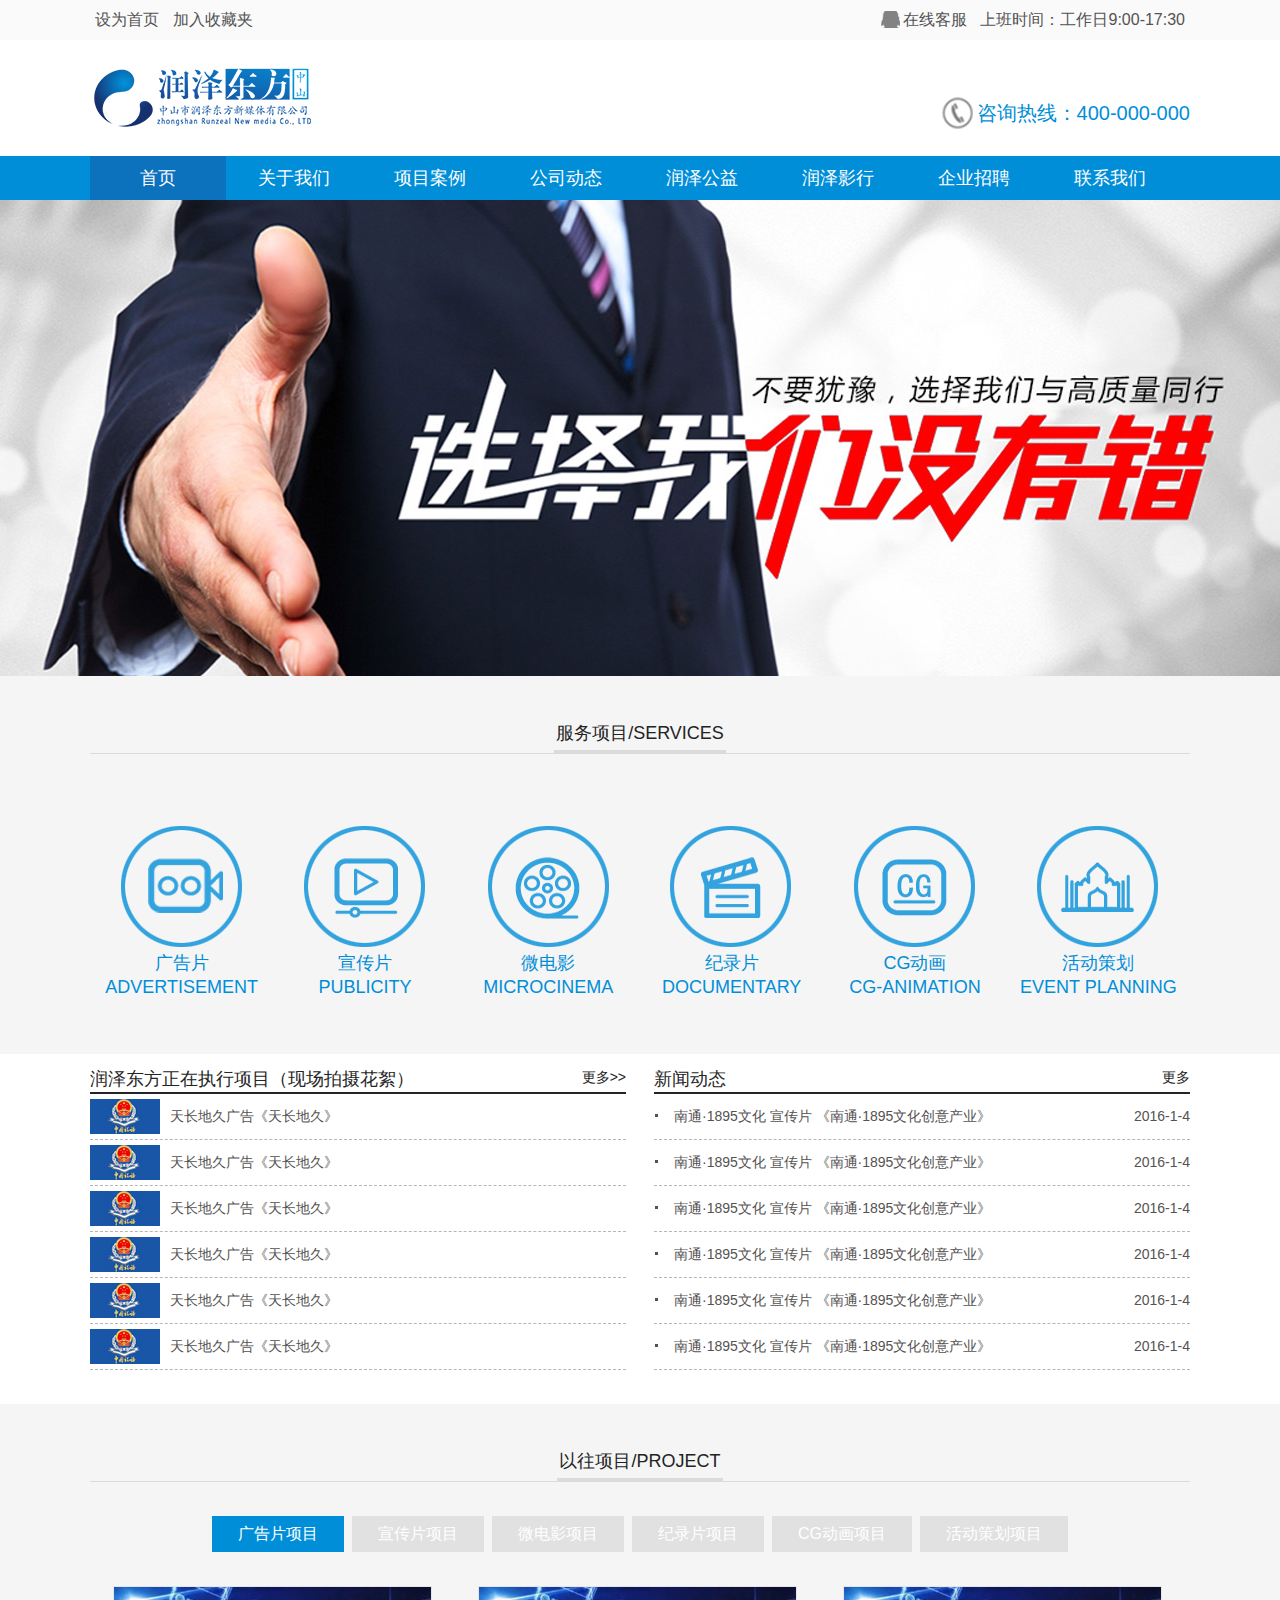
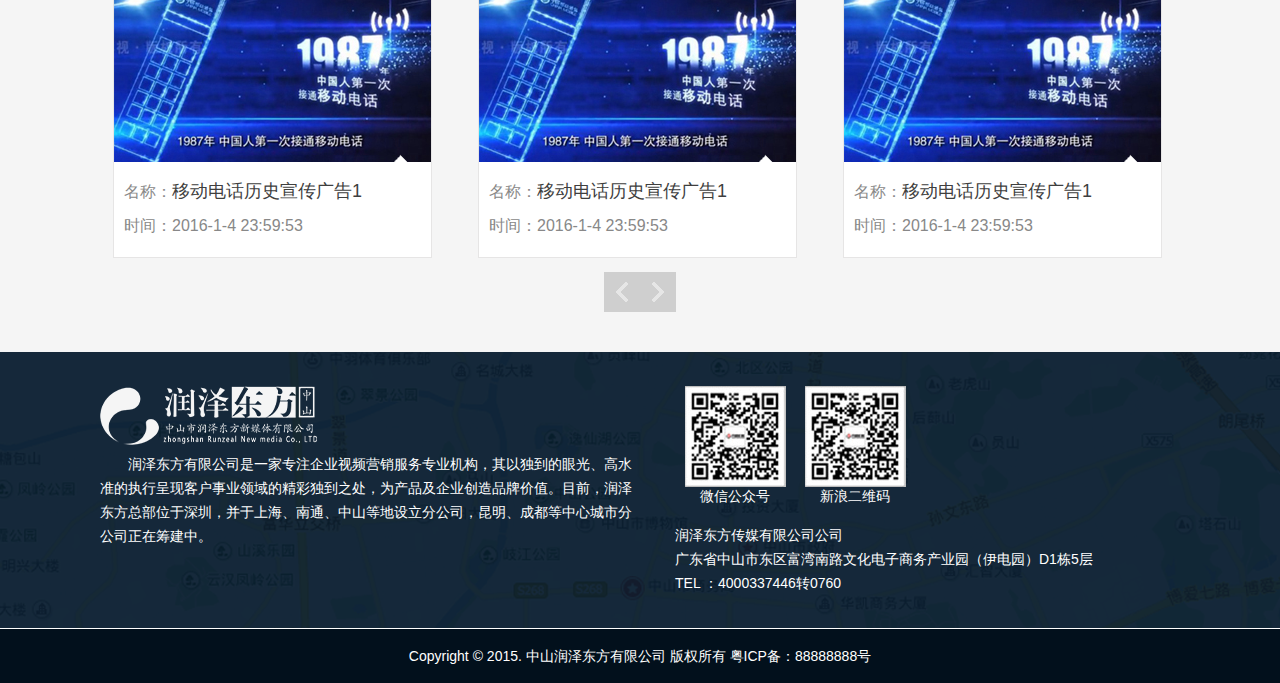
<file: index.html>
<!DOCTYPE html>
<html>
<head>
  <meta charset="utf-8">
  <meta http-equiv="X-UA-Compatible" content="IE=edge">
  <title>中山润泽东方传媒有限公司</title>
  <meta name="keywords" content='中山润泽东方传媒有限公司,润泽东方传媒有限公司,中山传媒有限公司,文化报,动漫产业,公共广告文化,艺术广告市场,文化月刊广告,新媒体广告'/>
  <meta name="description" content='中山润泽东方传媒有限公司,润泽东方传媒有限公司、中山文化传媒网、中山广告传媒、中山广告传媒公司、' />
  <link rel="stylesheet" href="css/css/mian.css">
  <link rel="bookmark" href="images/favicon.ico" type="image/x-icon">
  <!--[if lte IE 6]>
  <script src="//cdn.bootcss.com/dd_belatedpng/0.0.8/dd_belatedpng.min.js"></script>
  <script type="text/javascript">
    DD_belatedPNG.fix('div, ul, img, li, input , a, .png_bg');
    </script>
  <![endif]-->
  <!--[if lt IE 9]>
  <script src="//cdn.bootcss.com/html5shiv/r29/html5.js"></script>
  <![endif]-->
</head>
<body>
<div class="container">
  <div id="top-nav">
    <div class="w1100">
      <div class="l-left">
          <a href="">设为首页</a>
          <a href="">加入收藏夹</a>
      </div>
      <div class="l-right">
          <a class="qq" target="_blank" href="http://wpa.qq.com/msgrd?v=3&uin=1747986118&site=qq&menu=yes">在线客服</a>
          <a href="">上班时间：工作日9:00-17:30</a>
      </div>
    </div>
  </div> <!-- end top-nav -->
  <div id="header" class="l-float w1100">
    <div class="logo l-left">
       <a href=""><img src="images/logo.png" height="64" width="226" alt=""></a>
    </div>
    <div class="tel l-right">
      <span>咨询热线：400-000-000</span>
    </div>
  </div> <!-- end header -->
  <div id="nav" class="bg-lan">
    <div class="w1100 l-float">
      <ul>
        <li class="item">
          <a class="active" href="index.html">首页</a>
        </li>
        <li class="item">
          <a href="about.html">关于我们</a>
        </li>
        <li class="item"><a href="pictureList.html">项目案例</a>
          <div class="down-nav">
              <ul>
                <li><a href="pictureList.html">广告片</a></li>
                <li><a href="pictureList.html">宣传片</a></li>
                <li><a href="pictureList.html">微电影</a></li>
                <li><a href="pictureList.html">纪录片</a></li>
                <li><a href="pictureList.html">CG动画</a></li>
                <li><a href="pictureList.html">活动策划</a></li>
                <li><a href="pictureList.html">拍摄花絮</a></li>
              </ul>
          </div>
        </li>
        <li class="item"><a href="articleList.html">公司动态</a>
          <div class="down-nav">
              <ul>
                <li><a href="articleList.html">公司新闻</a></li>
                <li><a href="articleList.html">执行项目</a></li>
              </ul>
          </div>
        </li>
        <li class="item"><a href="articleList.html">润泽公益</a>
          <div class="down-nav">
              <ul>
                <li><a href="articleList.html">公益活动</a></li>
                <li><a href="articleList.html">公益报名</a></li>
              </ul>
          </div>
        </li>
        <li class="item"><a href="articleList.html">润泽影行</a></li>
        <li class="item"><a href="job.html">企业招聘</a></li>
        <li class="item"><a href="contactme.html">联系我们 </a></li>
      </ul>
    </div>
  </div>
  <div class="banner-box">
    <span class="banner-img"></span>
  </div>
  <div class="mian bg-hui">
    <div id="services" class="w1100 l-float">
      <div class="big-title">
         <h2>服务项目/services</h2>
      </div>
      <ul>
        <li>
          <img src="images/icon-services01.png" height="125" width="125" alt="">
          <p>广告片</p>
          <p>Advertisement </p>
          <div class="services-info"><br>广告片是信息高度集中、高度浓缩的节目。是视听兼备、声画统一的一种广告形式。广告片兼有报纸、广播和电影的视听特色，以声、像、色兼备，听、视、读并举，生动活泼。
          </div>
        </li>
        <li>
          <img src="images/icon-services02.png" height="125" width="125" alt="">
          <p>宣传片 </p>
          <p>publicity </p>
          <div class="services-info"><br>对企业内部的各个层面有重点、有针对、有秩序地进行策划、拍摄、录音、剪辑、配音、配乐，目的是为了声色并茂地凸现企业独特的风格面貌、彰显企业实力。
          </div>
        </li>
        <li>
          <img src="images/icon-services03.png" height="125" width="125" alt="">
          <p>微电影   </p>
          <p>Microcinema </p>
          <div class="services-info"><br>微电影内容融合了 幽默搞怪、时尚潮 流、公益教育、商 业定制等主题，可 以单独成篇，也可 系列成剧。
          </div>
        </li>
        <li>
          <img src="images/icon-services04.png" height="125" width="125" alt="">
          <p>纪录片    </p>
          <p>Documentary </p>
          <div class="services-info"><br>纪录片是以真实生活为创作素材，以真人真事为表现对象，并对其进行艺术的加工与展现的，以展现真实为本质，并用真实引发人们思考的电影或电视艺术形式。
          </div>
        </li>
        <li>
          <img src="images/icon-services05.png" height="125" width="125" alt="">
          <p>CG动画 </p>
          <p>CG-animation </p>
          <div class="services-info"><br>CG时一般可以分成四个主要领域：包括二维、三维的，静止画、动画（movie），从自由创作、服装设计、工业设计、电视广告（CM）到网页设计，可谓包罗万象。
          </div>
        </li>
        <li>
          <img src="images/icon-services06.png" height="125" width="125" alt="">
          <p>活动策划 </p>
          <p>event planning</p>
          <div class="services-info"><br>活动策划是提高市场占有率的有效行为，一份可执行、可操作、创意突出的活动策划案，可有效提升企业的知名度及品牌美誉度。
          </div>
        </li>
      </ul>
    </div>
  </div>
  <div class="mian">
    <div class="w1100 l-float">
      <div id="new-left" class="l-left">
         <h2 class="column-title">润泽东方正在执行项目（现场拍摄花絮）<a class="rome" href="">更多>></a></h2>
         <ul>
           <li><a href=""><img src="word/nav-left01.png" height="35" width="70" alt=""> <span>天长地久广告《天长地久》</span></a></li>
           <li><a href=""><img src="word/nav-left01.png" height="35" width="70" alt=""> <span>天长地久广告《天长地久》</span></a></li>
           <li><a href=""><img src="word/nav-left01.png" height="35" width="70" alt=""> <span>天长地久广告《天长地久》</span></a></li>
           <li><a href=""><img src="word/nav-left01.png" height="35" width="70" alt=""> <span>天长地久广告《天长地久》</span></a></li>
           <li><a href=""><img src="word/nav-left01.png" height="35" width="70" alt=""> <span>天长地久广告《天长地久》</span></a></li>
           <li><a href=""><img src="word/nav-left01.png" height="35" width="70" alt=""> <span>天长地久广告《天长地久》</span></a></li>
         </ul>
      </div>
      <div id="new-right" class="l-right">
        <h2 class="column-title">新闻动态<a class="rome" href="">更多</a></h2>
        <ul>
          <li><a href="">南通·1895文化 宣传片 《南通·1895文化创意产业》</a><em>2016-1-4</em></li>
          <li><a href="">南通·1895文化 宣传片 《南通·1895文化创意产业》</a><em>2016-1-4</em></li>
          <li><a href="">南通·1895文化 宣传片 《南通·1895文化创意产业》</a><em>2016-1-4</em></li>
          <li><a href="">南通·1895文化 宣传片 《南通·1895文化创意产业》</a><em>2016-1-4</em></li>
          <li><a href="">南通·1895文化 宣传片 《南通·1895文化创意产业》</a><em>2016-1-4</em></li>
          <li><a href="">南通·1895文化 宣传片 《南通·1895文化创意产业》</a><em>2016-1-4</em></li>
        </ul>
      </div>
    </div>
  </div>
  <div class="mian bg-hui">
      <div id="project" class="w1100 l-float">
        <div class="big-title">
           <h2>以往项目/project</h2>
        </div>
        <div class="project-list">
          <div class="ck-slidebox">
              <div class="slideWrap">
                <ul class="dot-wrap">
                  <li class="current"><em>广告片项目</em></li>
                  <li><em>宣传片项目</em></li>
                  <li><em>微电影项目</em></li>
                  <li><em>纪录片项目</em></li>
                  <li><em>CG动画项目</em></li>
                  <li><em>活动策划项目</em></li>
                </ul>
              </div>
            </div>
          <div class="ck-slide">
            <ul class="ck-slide-wrapper">
              <li style="display:none;">
                <div class="project-box">
                  <div class="project-img">
                    <img src="word/picture01.png" height="175" width="317" alt="">
                    <em></em>
                  </div>
                  <div class="project-title">
                    <h3><span class="t1">名称：</span><a href="" class="t2">移动电话历史宣传广告1</a></h3>
                  </div>
                  <p class="project-time">
                    时间：2016-1-4 23:59:53
                  </p>
                </div>
                <div class="project-box">
                  <div class="project-img">
                    <img src="word/picture01.png" height="175" width="317" alt="">
                    <em></em>
                  </div>
                  <div class="project-title">
                    <h3><span class="t1">名称：</span><a href="" class="t2">移动电话历史宣传广告1</a></h3>
                  </div>
                  <p class="project-time">
                    时间：2016-1-4 23:59:53
                  </p>
                </div>
                <div class="project-box">
                  <div class="project-img">
                    <img src="word/picture01.png" height="175" width="317" alt="">
                    <em></em>
                  </div>
                  <div class="project-title">
                    <h3><span class="t1">名称：</span><a href="" class="t2">移动电话历史宣传广告1</a></h3>
                  </div>
                  <p class="project-time">
                    时间：2016-1-4 23:59:53
                  </p>
                </div>
              </li>
              <li style="display:none;">
                <div class="project-box">
                  <div class="project-img">
                    <img src="word/picture01.png" height="175" width="317" alt="">
                    <em></em>
                  </div>
                  <div class="project-title">
                    <h3><span class="t1">名称：</span><a href="" class="t2">移动电话历史宣传广告2</a></h3>
                  </div>
                  <p class="project-time">
                    时间：2016-1-4 23:59:53
                  </p>
                </div>
                <div class="project-box">
                  <div class="project-img">
                    <img src="word/picture01.png" height="175" width="317" alt="">
                    <em></em>
                  </div>
                  <div class="project-title">
                    <h3><span class="t1">名称：</span><a href="" class="t2">移动电话历史宣传广告2</a></h3>
                  </div>
                  <p class="project-time">
                    时间：2016-1-4 23:59:53
                  </p>
                </div>
                <div class="project-box">
                  <div class="project-img">
                    <img src="word/picture01.png" height="175" width="317" alt="">
                    <em></em>
                  </div>
                  <div class="project-title">
                    <h3><span class="t1">名称：</span><a href="" class="t2">移动电话历史宣传广告2</a></h3>
                  </div>
                  <p class="project-time">
                    时间：2016-1-4 23:59:53
                  </p>
                </div>
              </li>
              <li style="display:none;">
                <div class="project-box">
                  <div class="project-img">
                    <img src="word/picture01.png" height="175" width="317" alt="">
                    <em></em>
                  </div>
                  <div class="project-title">
                    <h3><span class="t1">名称：</span><a href="" class="t2">移动电话历史宣传广告3</a></h3>
                  </div>
                  <p class="project-time">
                    时间：2016-1-4 23:59:53
                  </p>
                </div>
                <div class="project-box">
                  <div class="project-img">
                    <img src="word/picture01.png" height="175" width="317" alt="">
                    <em></em>
                  </div>
                  <div class="project-title">
                    <h3><span class="t1">名称：</span><a href="" class="t2">移动电话历史宣传广告3</a></h3>
                  </div>
                  <p class="project-time">
                    时间：2016-1-4 23:59:53
                  </p>
                </div>
                <div class="project-box">
                  <div class="project-img">
                    <img src="word/picture01.png" height="175" width="317" alt="">
                    <em></em>
                  </div>
                  <div class="project-title">
                    <h3><span class="t1">名称：</span><a href="" class="t2">移动电话历史宣传广告3</a></h3>
                  </div>
                  <p class="project-time">
                    时间：2016-1-4 23:59:53
                  </p>
                </div>
              </li>
              <li style="display:none;">
                <div class="project-box">
                  <div class="project-img">
                    <img src="word/picture01.png" height="175" width="317" alt="">
                    <em></em>
                  </div>
                  <div class="project-title">
                    <h3><span class="t1">名称：</span><a href="" class="t2">移动电话历史宣传广告4</a></h3>
                  </div>
                  <p class="project-time">
                    时间：2016-1-4 23:59:53
                  </p>
                </div>
                <div class="project-box">
                  <div class="project-img">
                    <img src="word/picture01.png" height="175" width="317" alt="">
                    <em></em>
                  </div>
                  <div class="project-title">
                    <h3><span class="t1">名称：</span><a href="" class="t2">移动电话历史宣传广告4</a></h3>
                  </div>
                  <p class="project-time">
                    时间：2016-1-4 23:59:53
                  </p>
                </div>
                <div class="project-box">
                  <div class="project-img">
                    <img src="word/picture01.png" height="175" width="317" alt="">
                    <em></em>
                  </div>
                  <div class="project-title">
                    <h3><span class="t1">名称：</span><a href="" class="t2">移动电话历史宣传广告4</a></h3>
                  </div>
                  <p class="project-time">
                    时间：2016-1-4 23:59:53
                  </p>
                </div>
              </li>
              <li style="display:none;">
                <div class="project-box">
                  <div class="project-img">
                    <img src="word/picture01.png" height="175" width="317" alt="">
                    <em></em>
                  </div>
                  <div class="project-title">
                    <h3><span class="t1">名称：</span><a href="" class="t2">移动电话历史宣传广告5</a></h3>
                  </div>
                  <p class="project-time">
                    时间：2016-1-4 23:59:53
                  </p>
                </div>
                <div class="project-box">
                  <div class="project-img">
                    <img src="word/picture01.png" height="175" width="317" alt="">
                    <em></em>
                  </div>
                  <div class="project-title">
                    <h3><span class="t1">名称：</span><a href="" class="t2">移动电话历史宣传广告5</a></h3>
                  </div>
                  <p class="project-time">
                    时间：2016-1-4 23:59:53
                  </p>
                </div>
                <div class="project-box">
                  <div class="project-img">
                    <img src="word/picture01.png" height="175" width="317" alt="">
                    <em></em>
                  </div>
                  <div class="project-title">
                    <h3><span class="t1">名称：</span><a href="" class="t2">移动电话历史宣传广告5</a></h3>
                  </div>
                  <p class="project-time">
                    时间：2016-1-4 23:59:53
                  </p>
                </div>
              </li>
              <li style="display:none;">
                <div class="project-box">
                  <div class="project-img">
                    <img src="word/picture01.png" height="175" width="317" alt="">
                    <em></em>
                  </div>
                  <div class="project-title">
                    <h3><span class="t1">名称：</span><a href="" class="t2">移动电话历史宣传广告6</a></h3>
                  </div>
                  <p class="project-time">
                    时间：2016-1-4 23:59:53
                  </p>
                </div>
                <div class="project-box">
                  <div class="project-img">
                    <img src="word/picture01.png" height="175" width="317" alt="">
                    <em></em>
                  </div>
                  <div class="project-title">
                    <h3><span class="t1">名称：</span><a href="" class="t2">移动电话历史宣传广告6</a></h3>
                  </div>
                  <p class="project-time">
                    时间：2016-1-4 23:59:53
                  </p>
                </div>
                <div class="project-box">
                  <div class="project-img">
                    <img src="word/picture01.png" height="175" width="317" alt="">
                    <em></em>
                  </div>
                  <div class="project-title">
                    <h3><span class="t1">名称：</span><a href="" class="t2">移动电话历史宣传广告6</a></h3>
                  </div>
                  <p class="project-time">
                    时间：2016-1-4 23:59:53
                  </p>
                </div>
              </li>
            </ul>
          </div>
          <a href="javascript:;" class="ctrl-slide ck-prev">上一张</a> <a href="javascript:;" class="ctrl-slide ck-next">下一张</a>
        </div>
      </div>
  </div>
</div>
<div class="fooder">
 <div class="w1100 l-float">
   <div class="fooder-left l-left">
     <div class="button-logo">
       <img src="images/icon-button-logo.png" height="66" width="223" alt="">
     </div>
     <div class="button-about"> 润泽东方有限公司是一家专注企业视频营销服务专业机构，其以独到的眼光、高水准的执行呈现客户事业领域的精彩独到之处，为产品及企业创造品牌价值。目前，润泽东方总部位于深圳，并于上海、南通、中山等地设立分公司，昆明、成都等中心城市分公司正在筹建中。
     </div>
   </div>
   <div class="fooder-right l-right">
     <div class="buttom-weixin l-float">
       <ul>
        <li>
          <img src="word/icon-weixin.jpg" height="101" width="101" alt="">
          <p>微信公众号</p>
        </li>
        <li>
          <img src="word/icon-weixin.jpg" height="101" width="101" alt="">
          <p>新浪二维码</p>
        </li>
       </ul>
     </div>
     <div class="buttom-info">
        润泽东方传媒有限公司公司<br>
        广东省中山市东区富湾南路文化电子商务产业园（伊电园）D1栋5层<br>
        TEL ：4000337446转0760
     </div>
   </div>
 </div>
 <div id="copyright" class="copyright">
   <p class="w1100">Copyright © 2015. 中山润泽东方有限公司  版权所有 粤ICP备：88888888号</p>
 </div>
</div>
</body>
<script src="js/jquery-1.9.1.min.js" type="text/javascript" charset="utf-8"></script>
 <script src="js/slide.js" type="text/javascript" charset="utf-8"></script>
    <script>
      $('.project-list').ckSlide({
        autoPlay: false,//默认为不自动播放，需要时请以此设置
        dir: 'x',//默认效果淡隐淡出，x为水平移动，y 为垂直滚动
        interval:99000//默认间隔2000毫秒

      });
    </script>
</body>
</html>
</file>
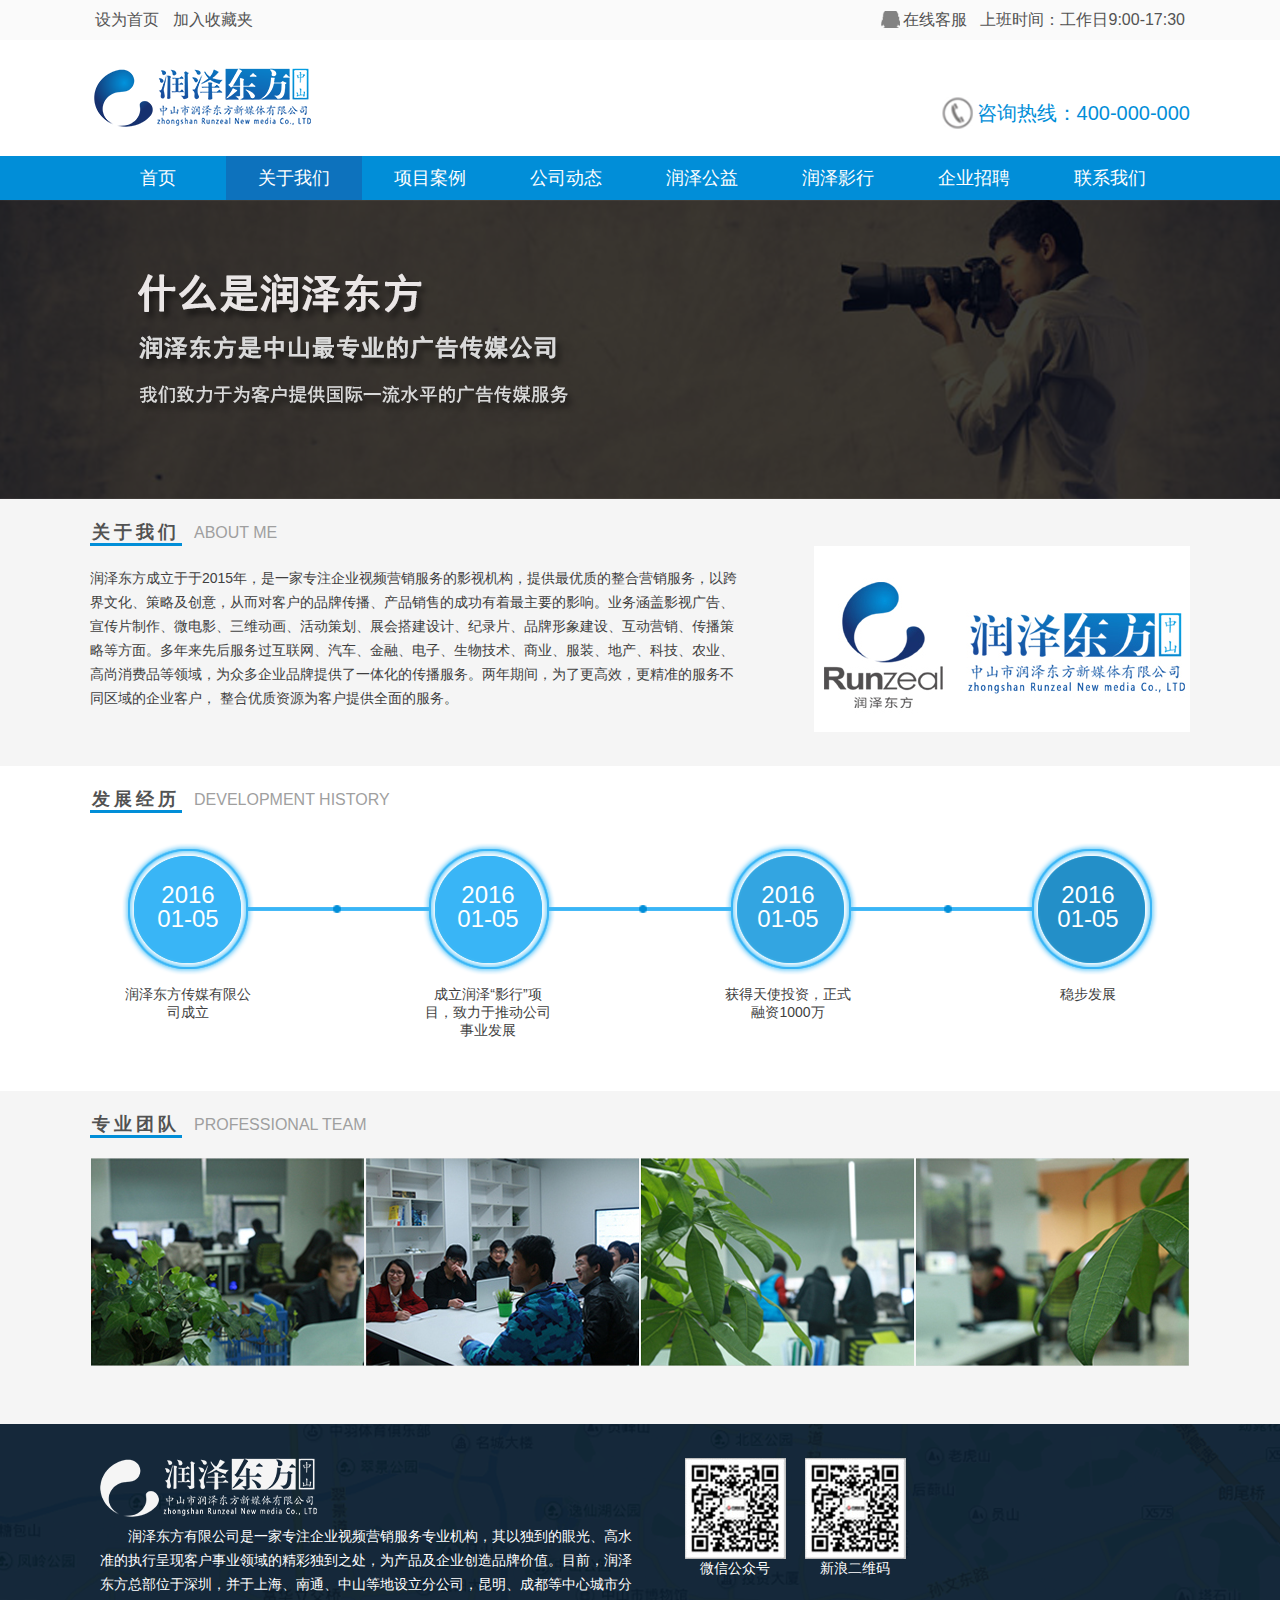
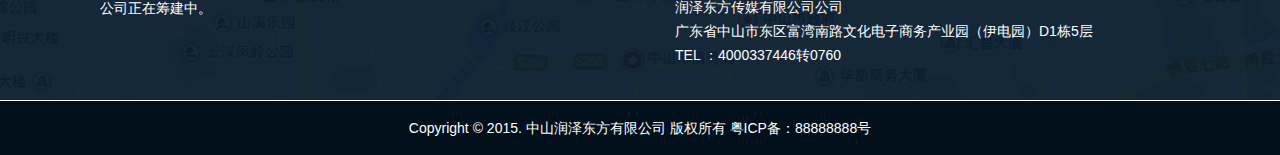
<file: about.html>
<!DOCTYPE html>
<html>
<head>
  <meta charset="utf-8">
  <meta http-equiv="X-UA-Compatible" content="IE=edge">
  <title>中山润泽东方传媒有限公司</title>
  <meta name="keywords" content='中山润泽东方传媒有限公司,润泽东方传媒有限公司,中山传媒有限公司,文化报,动漫产业,公共广告文化,艺术广告市场,文化月刊广告,新媒体广告'/>
  <meta name="description" content='中山润泽东方传媒有限公司,润泽东方传媒有限公司、中山文化传媒网、中山广告传媒、中山广告传媒公司、' />
  <link rel="stylesheet" href="css/css/mian.css">
  <link rel="bookmark" href="images/favicon.ico" type="image/x-icon">
  <!--[if lte IE 6]>
  <script src="//cdn.bootcss.com/dd_belatedpng/0.0.8/dd_belatedpng.min.js"></script>
  <script type="text/javascript">
    DD_belatedPNG.fix('div, ul, img, li, input , a, .png_bg');
    </script>
  <![endif]-->
  <!--[if lt IE 9]>
  <script src="//cdn.bootcss.com/html5shiv/r29/html5.js"></script>
  <![endif]-->
</head>
<body>
<div class="container">
  <div id="top-nav">
    <div class="w1100">
      <div class="l-left">
          <a href="">设为首页</a>
          <a href="">加入收藏夹</a>
      </div>
      <div class="l-right">
          <a class="qq" target="_blank" href="http://wpa.qq.com/msgrd?v=3&uin=1747986118&site=qq&menu=yes">在线客服</a>
          <a href="">上班时间：工作日9:00-17:30</a>
      </div>
    </div>
  </div> <!-- end top-nav -->
  <div id="header" class="l-float w1100">
    <div class="logo l-left">
       <a href=""><img src="images/logo.png" height="64" width="226" alt=""></a>
    </div>
    <div class="tel l-right">
      <span>咨询热线：400-000-000</span>
    </div>
  </div> <!-- end header -->
  <div id="nav" class="bg-lan">
    <div class="w1100 l-float">
      <ul>
        <li class="item">
          <a href="index.html">首页</a>
        </li>
        <li class="item">
          <a  class="active" href="about.html">关于我们</a>
        </li>
        <li class="item"><a href="pictureList.html">项目案例</a>
          <div class="down-nav">
              <ul>
                <li><a href="pictureList.html">广告片</a></li>
                <li><a href="pictureList.html">宣传片</a></li>
                <li><a href="pictureList.html">微电影</a></li>
                <li><a href="pictureList.html">纪录片</a></li>
                <li><a href="pictureList.html">CG动画</a></li>
                <li><a href="pictureList.html">活动策划</a></li>
                <li><a href="pictureList.html">拍摄花絮</a></li>
              </ul>
          </div>
        </li>
        <li class="item"><a href="articleList.html">公司动态</a>
          <div class="down-nav">
              <ul>
                <li><a href="articleList.html">公司新闻</a></li>
                <li><a href="articleList.html">执行项目</a></li>
              </ul>
          </div>
        </li>
        <li class="item"><a href="articleList.html">润泽公益</a>
          <div class="down-nav">
              <ul>
                <li><a href="articleList.html">公益活动</a></li>
                <li><a href="articleList.html">公益报名</a></li>
              </ul>
          </div>
        </li>
        <li class="item"><a href="articleList.html">润泽影行</a></li>
        <li class="item"><a href="job.html">企业招聘</a></li>
        <li class="item"><a href="contactme.html">联系我们 </a></li>
      </ul>
    </div>
  </div>
  <div class="mian">
    <div class="about-banner">
      <span style="background:url(images/about-banner.png) center"></span>
    </div>
  </div>
  <div class="mian bg-hui">
    <div class="about-me w1100 l-float">
      <h2 class="about-title"><span>关于我们</span><em>about me</em></h2>
      <p class="intro l-left">润泽东方成立于于2015年，是一家专注企业视频营销服务的影视机构，提供最优质的整合营销服务，以跨界文化、策略及创意，从而对客户的品牌传播、产品销售的成功有着最主要的影响。业务涵盖影视广告、宣传片制作、微电影、三维动画、活动策划、展会搭建设计、纪录片、品牌形象建设、互动营销、传播策略等方面。多年来先后服务过互联网、汽车、金融、电子、生物技术、商业、服装、地产、科技、农业、高尚消费品等领域，为众多企业品牌提供了一体化的传播服务。两年期间，为了更高效，更精准的服务不同区域的企业客户， 整合优质资源为客户提供全面的服务。</p>
      <p class="l-right"><img src="images/icon-aboutme-logo.jpg" height="186" width="376" alt=""></p>
    </div>
  </div>
  <div class="mian">
    <div class="about-history w1100 l-float">
      <h2 class="about-title"><span>发展经历</span><em>development history</em></h2>
      <div class="history l-float">
        <ul>
          <li style="margin: 0 84px 0 0;">
            <p class="time">2016<br>01-05</p>
            <p class="intro">润泽东方传媒有限公司成立</p>
          </li>
          <li>
            <p class="time">2016<br>01-05</p>
            <p class="intro">成立润泽“影行”项目，致力于推动公司事业发展</p>
          </li>
          <li>
            <p class="time">2016<br>01-05</p>
            <p class="intro">获得天使投资，正式融资1000万</p>
          </li>
          <li style="margin: 0 0 0 84px;">
            <p class="time">2016<br>01-05</p>
            <p class="intro">稳步发展</p>
          </li>
        </ul>
      </div>
    </div>
  </div>
  <div class="mian bg-hui">
    <div class="about-team w1100 l-float">
      <h2 class="about-title"><span>专业团队</span><em>professional team</em></h2>
      <div class="team l-float">
        <ul>
          <li><img src="word/team01.jpg" height="208" width="273" alt=""></li>
          <li><img src="word/team02.jpg" height="208" width="273" alt=""></li>
          <li><img src="word/team03.jpg" height="208" width="273" alt=""></li>
          <li><img src="word/team04.jpg" height="208" width="273" alt=""></li>
        </ul>
      </div>
    </div>
  </div>
</div>
<div class="fooder">
 <div class="w1100 l-float">
   <div class="fooder-left l-left">
     <div class="button-logo">
       <img src="images/icon-button-logo.png" height="66" width="223" alt="">
     </div>
     <div class="button-about"> 润泽东方有限公司是一家专注企业视频营销服务专业机构，其以独到的眼光、高水准的执行呈现客户事业领域的精彩独到之处，为产品及企业创造品牌价值。目前，润泽东方总部位于深圳，并于上海、南通、中山等地设立分公司，昆明、成都等中心城市分公司正在筹建中。
     </div>
   </div>
   <div class="fooder-right l-right">
     <div class="buttom-weixin l-float">
       <ul>
        <li>
          <img src="word/icon-weixin.jpg" height="101" width="101" alt="">
          <p>微信公众号</p>
        </li>
        <li>
          <img src="word/icon-weixin.jpg" height="101" width="101" alt="">
          <p>新浪二维码</p>
        </li>
       </ul>
     </div>
     <div class="buttom-info">
        润泽东方传媒有限公司公司<br>
        广东省中山市东区富湾南路文化电子商务产业园（伊电园）D1栋5层<br>
        TEL ：4000337446转0760
     </div>
   </div>
 </div>
 <div id="copyright" class="copyright">
   <p class="w1100">Copyright © 2015. 中山润泽东方有限公司  版权所有 粤ICP备：88888888号</p>
 </div>
</div>
</body>
<script src="js/jquery-1.9.1.min.js" type="text/javascript" charset="utf-8"></script>
</body>
</html>
</file>
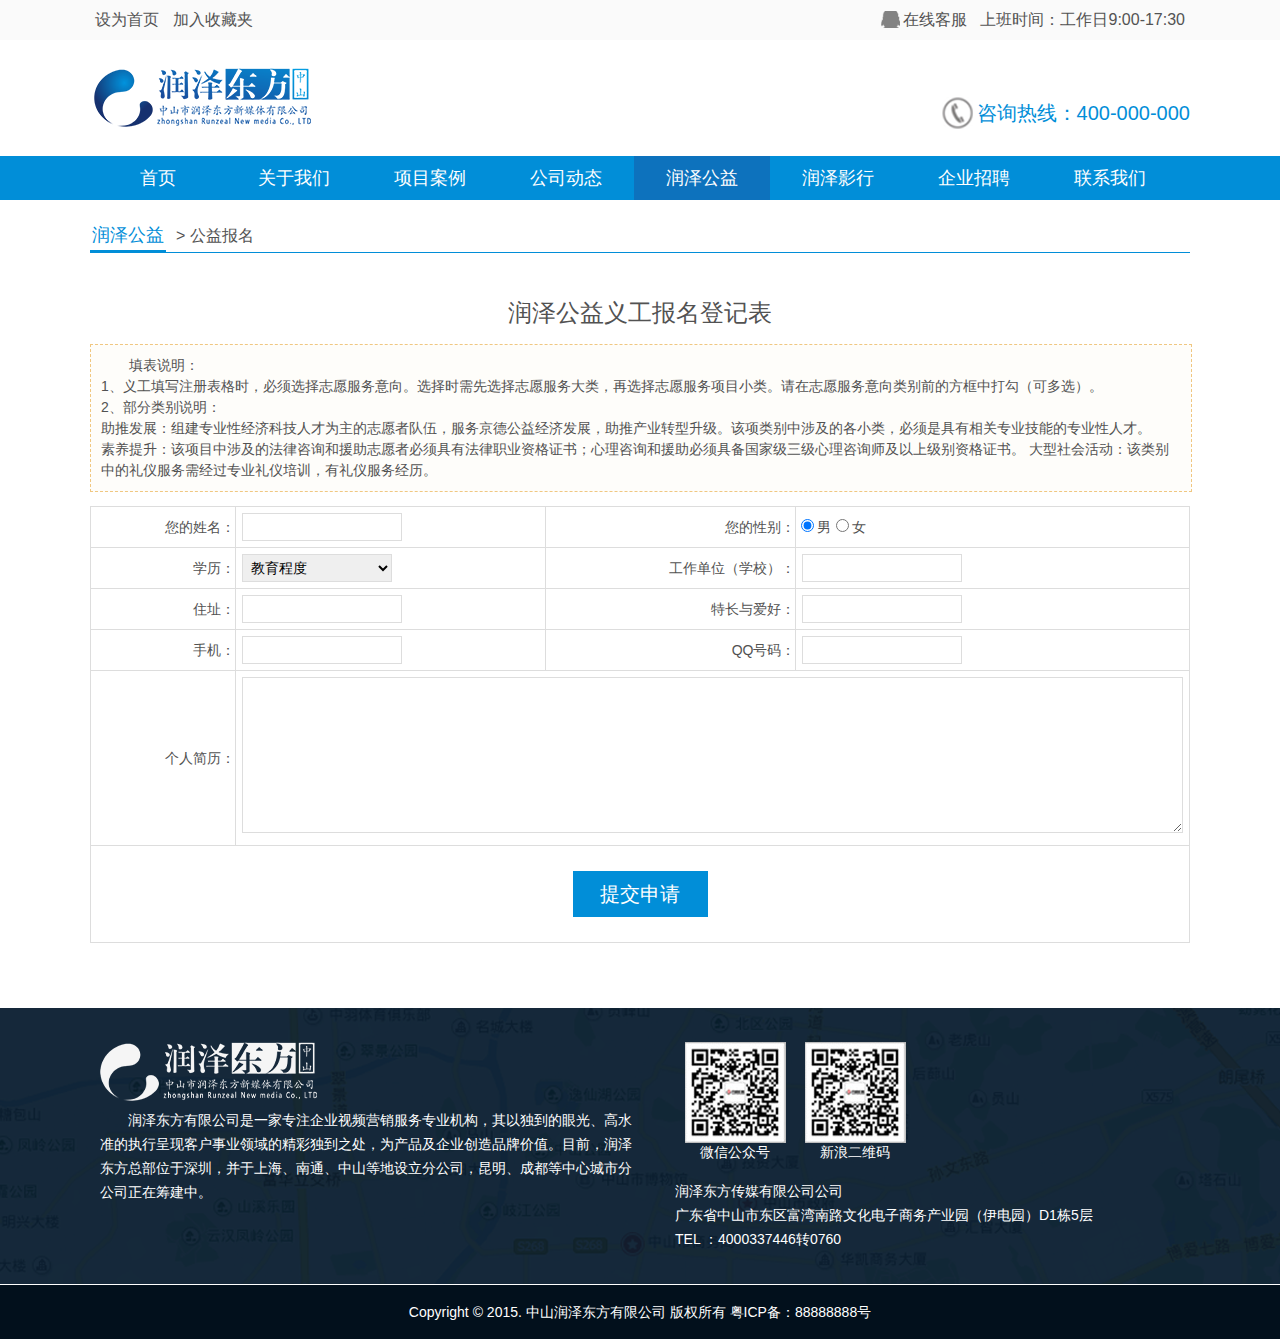
<file: apply.html>
<!DOCTYPE html>
<html>
<head>
  <meta charset="utf-8">
  <meta http-equiv="X-UA-Compatible" content="IE=edge">
  <title>中山润泽东方传媒有限公司</title>
  <meta name="keywords" content='中山润泽东方传媒有限公司,润泽东方传媒有限公司,中山传媒有限公司,文化报,动漫产业,公共广告文化,艺术广告市场,文化月刊广告,新媒体广告'/>
  <meta name="description" content='中山润泽东方传媒有限公司,润泽东方传媒有限公司、中山文化传媒网、中山广告传媒、中山广告传媒公司、' />
  <link rel="stylesheet" href="css/css/mian.css">
  <link rel="bookmark" href="images/favicon.ico" type="image/x-icon">
  <!--[if lte IE 6]>
  <script src="//cdn.bootcss.com/dd_belatedpng/0.0.8/dd_belatedpng.min.js"></script>
  <script type="text/javascript">
    DD_belatedPNG.fix('div, ul, img, li, input , a, .png_bg');
    </script>
  <![endif]-->
  <!--[if lt IE 9]>
  <script src="//cdn.bootcss.com/html5shiv/r29/html5.js"></script>
  <![endif]-->
</head>
<body>
<div class="container">
  <div id="top-nav">
    <div class="w1100">
      <div class="l-left">
          <a href="">设为首页</a>
          <a href="">加入收藏夹</a>
      </div>
      <div class="l-right">
          <a class="qq" target="_blank" href="http://wpa.qq.com/msgrd?v=3&uin=1747986118&site=qq&menu=yes">在线客服</a>
          <a href="">上班时间：工作日9:00-17:30</a>
      </div>
    </div>
  </div> <!-- end top-nav -->
  <div id="header" class="l-float w1100">
    <div class="logo l-left">
       <a href=""><img src="images/logo.png" height="64" width="226" alt=""></a>
    </div>
    <div class="tel l-right">
      <span>咨询热线：400-000-000</span>
    </div>
  </div> <!-- end header -->
  <div id="nav" class="bg-lan">
    <div class="w1100 l-float">
      <ul>
        <li class="item">
          <a href="index.html">首页</a>
        </li>
        <li class="item">
          <a href="about.html">关于我们</a>
        </li>
        <li class="item"><a href="pictureList.html">项目案例</a>
          <div class="down-nav">
              <ul>
                <li><a href="pictureList.html">广告片</a></li>
                <li><a href="pictureList.html">宣传片</a></li>
                <li><a href="pictureList.html">微电影</a></li>
                <li><a href="pictureList.html">纪录片</a></li>
                <li><a href="pictureList.html">CG动画</a></li>
                <li><a href="pictureList.html">活动策划</a></li>
                <li><a href="pictureList.html">拍摄花絮</a></li>
              </ul>
          </div>
        </li>
        <li class="item"><a href="articleList.html">公司动态</a>
          <div class="down-nav">
              <ul>
                <li><a href="articleList.html">公司新闻</a></li>
                <li><a href="articleList.html">执行项目</a></li>
              </ul>
          </div>
        </li>
        <li class="item"><a class="active" href="articleList.html">润泽公益</a>
          <div class="down-nav">
              <ul>
                <li><a href="articleList.html">公益活动</a></li>
                <li><a href="apply.html">公益报名</a></li>
              </ul>
          </div>
        </li>
        <li class="item"><a href="articleList.html">润泽影行</a></li>
        <li class="item"><a href="job.html">企业招聘</a></li>
        <li class="item"><a href="contactme.html">联系我们 </a></li>
      </ul>
    </div>
  </div>
  <div class="mian">
      <div id="project-page" class="w1100 l-float">
        <div class="list-title">
           <a class="active" href="">润泽公益</a>
           <span>&gt; 公益报名</span>
        </div>
        <div class="mian l-float">
          <div id="articleInfo">
            <div class="article-title">
              润泽公益义工报名登记表
            </div>
            <p class="article-intro">填表说明：<br>1、义工填写注册表格时，必须选择志愿服务意向。选择时需先选择志愿服务大类，再选择志愿服务项目小类。请在志愿服务意向类别前的方框中打勾（可多选）。<br>2、部分类别说明：<br>助推发展：组建专业性经济科技人才为主的志愿者队伍，服务京德公益经济发展，助推产业转型升级。该项类别中涉及的各小类，必须是具有相关专业技能的专业性人才。<br> 素养提升：该项目中涉及的法律咨询和援助志愿者必须具有法律职业资格证书；心理咨询和援助必须具备国家级三级心理咨询师及以上级别资格证书。 大型社会活动：该类别中的礼仪服务需经过专业礼仪培训，有礼仪服务经历。</p>
            <div class="article-apply">
              <table width="1100" border="0" class="apply-table">
                <tr>
                  <td width="21%" height="40" class="textr">您的姓名：</td>
                  <td width="26%"><input class="apply-input" type="text"></td>
                  <td width="21%" class="textr">您的性别：</td>
                  <td width="33%"><input type="radio" name="xk-sex" class="np" value="男" checked="">男<input type="radio" name="xk-sex" class="np" value="女">女</td>
                </tr>
                <tr>
                  <td height="40" class="textr">学历：</td>
                  <td>
                    <select class="apply-select" name="edu" style="width:150px"><option value="教育程度">教育程度</option>
                      <option value="高中">高中</option>
                      <option value="大学专科">大学专科</option>
                      <option value="大学本科">大学本科</option>
                      <option value="硕士">硕士</option>
                      <option value="博士以上">博士以上</option>
                    </select>
                  </td>
                  <td class="textr">工作单位（学校）：</td>
                  <td><input class="apply-input" type="text"></td>
                </tr>
                <tr>
                  <td height="40" class="textr">住址：</td>
                  <td><input class="apply-input" type="text"></td>
                  <td class="textr">特长与爱好：</td>
                  <td><input class="apply-input" type="text"></td>
                </tr>
                <tr>
                  <td height="40" class="textr">手机：</td>
                  <td><input class="apply-input" type="text"></td>
                  <td class="textr">QQ号码：</td>
                  <td><input class="apply-input" type="text"></td>
                </tr>
                <tr>
                  <td height="119" class="textr">个人简历：</td>
                  <td colspan="3"><textarea name="xk-your" cols="115" rows="10" style="border: 1px solid #ddd;margin: 6px;" id="xk-your"></textarea></td>
                </tr>
                <tr>
                  <td class="textc" height="45" colspan="4"><a class="apply-bottom" href="">提交申请</a></td>
                </tr>
              </table>
            </div>
          </div>
        </div>
      </div>
  </div>
</div>
<div class="fooder">
 <div class="w1100 l-float">
   <div class="fooder-left l-left">
     <div class="button-logo">
       <img src="images/icon-button-logo.png" height="66" width="223" alt="">
     </div>
     <div class="button-about"> 润泽东方有限公司是一家专注企业视频营销服务专业机构，其以独到的眼光、高水准的执行呈现客户事业领域的精彩独到之处，为产品及企业创造品牌价值。目前，润泽东方总部位于深圳，并于上海、南通、中山等地设立分公司，昆明、成都等中心城市分公司正在筹建中。
     </div>
   </div>
   <div class="fooder-right l-right">
     <div class="buttom-weixin l-float">
       <ul>
        <li>
          <img src="word/icon-weixin.jpg" height="101" width="101" alt="">
          <p>微信公众号</p>
        </li>
        <li>
          <img src="word/icon-weixin.jpg" height="101" width="101" alt="">
          <p>新浪二维码</p>
        </li>
       </ul>
     </div>
     <div class="buttom-info">
        润泽东方传媒有限公司公司<br>
        广东省中山市东区富湾南路文化电子商务产业园（伊电园）D1栋5层<br>
        TEL ：4000337446转0760
     </div>
   </div>
 </div>
 <div id="copyright" class="copyright">
   <p class="w1100">Copyright © 2015. 中山润泽东方有限公司  版权所有 粤ICP备：88888888号</p>
 </div>
</div>
</body>
<script src="js/jquery-1.9.1.min.js" type="text/javascript" charset="utf-8"></script>
</body>
</html>
</file>
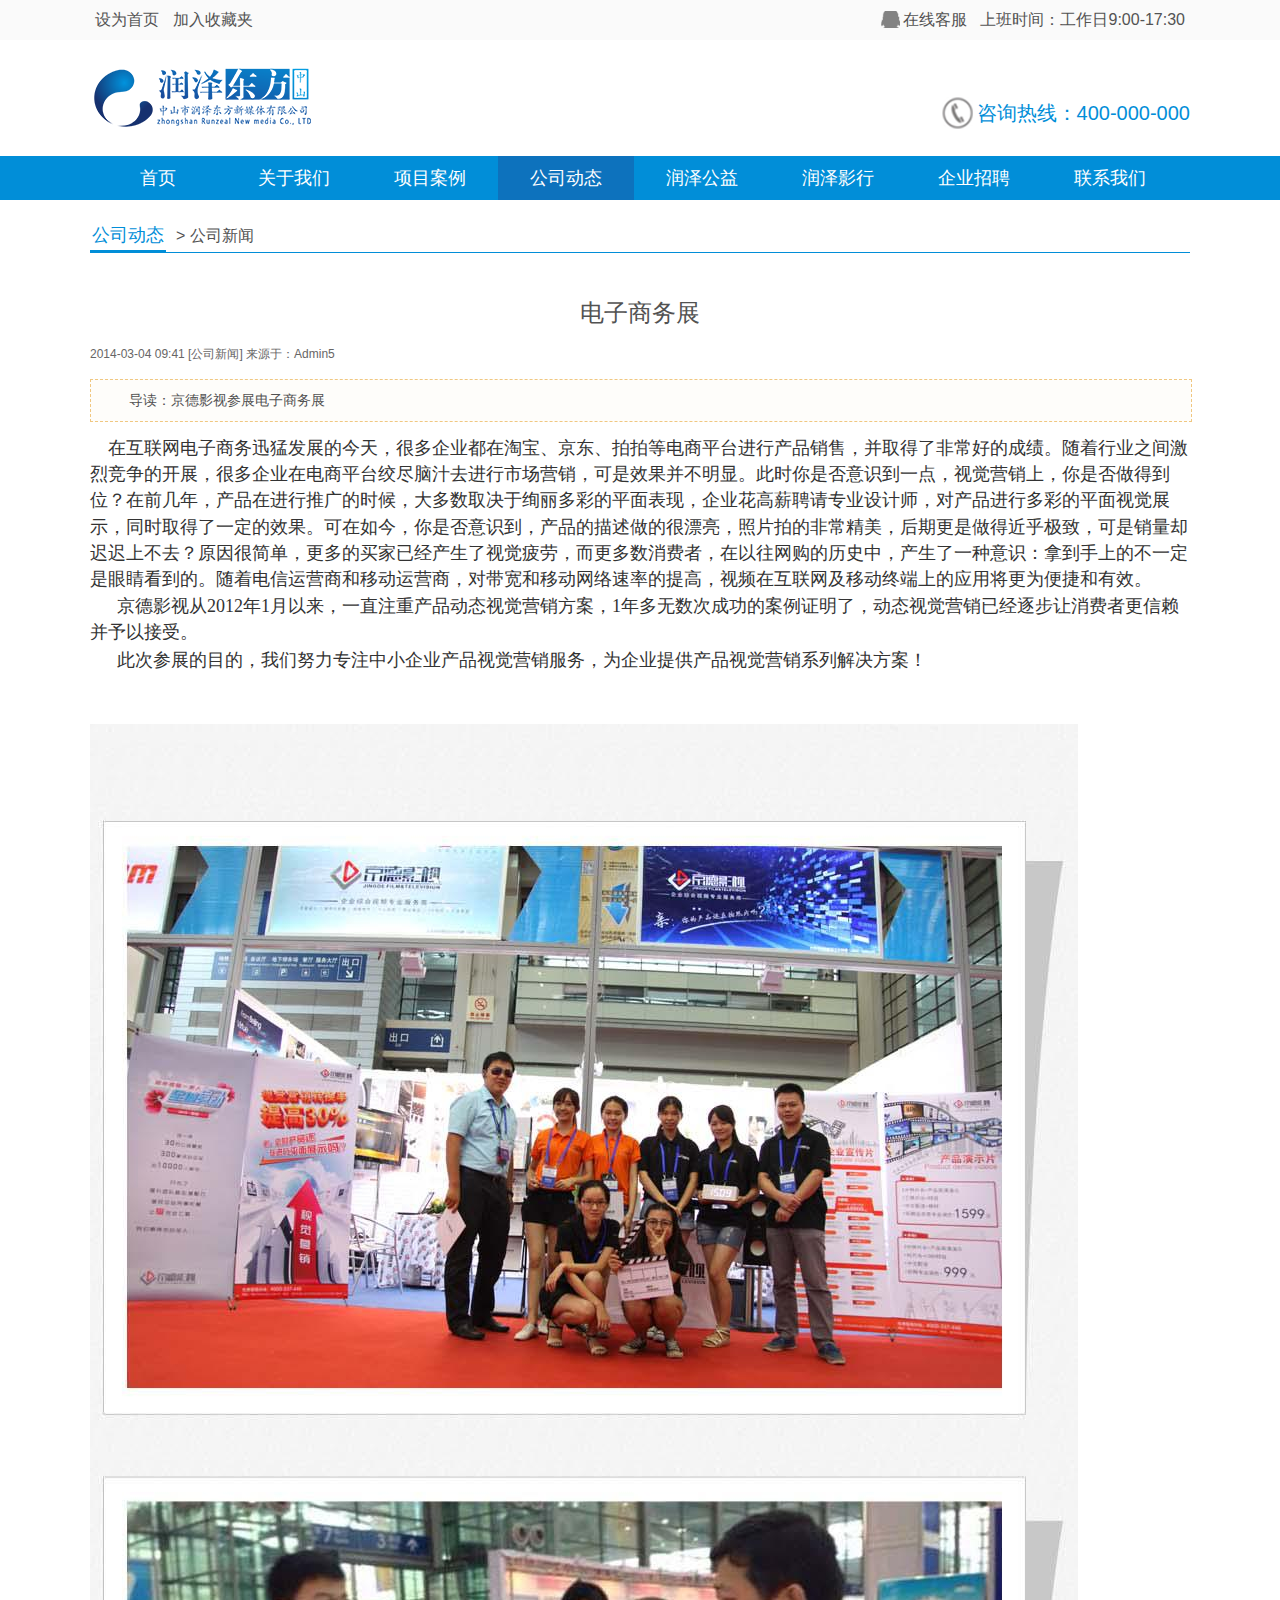
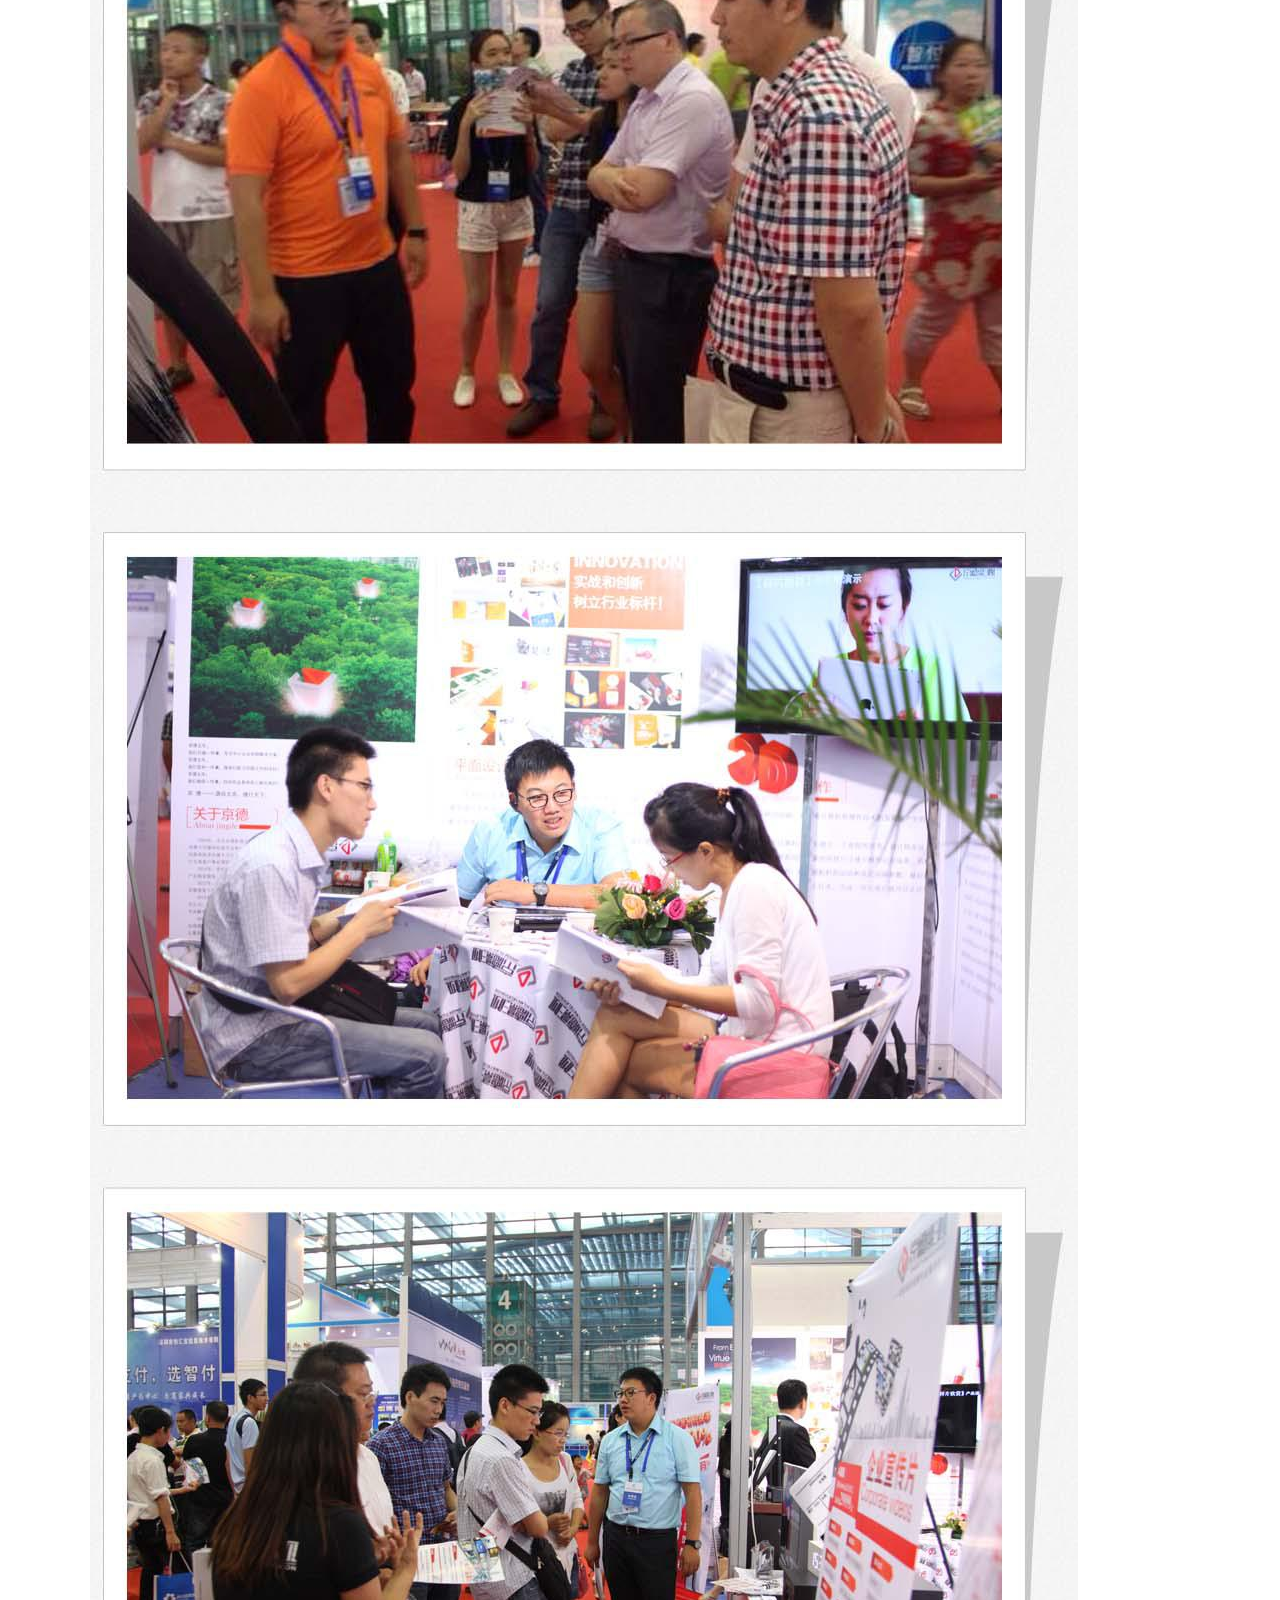
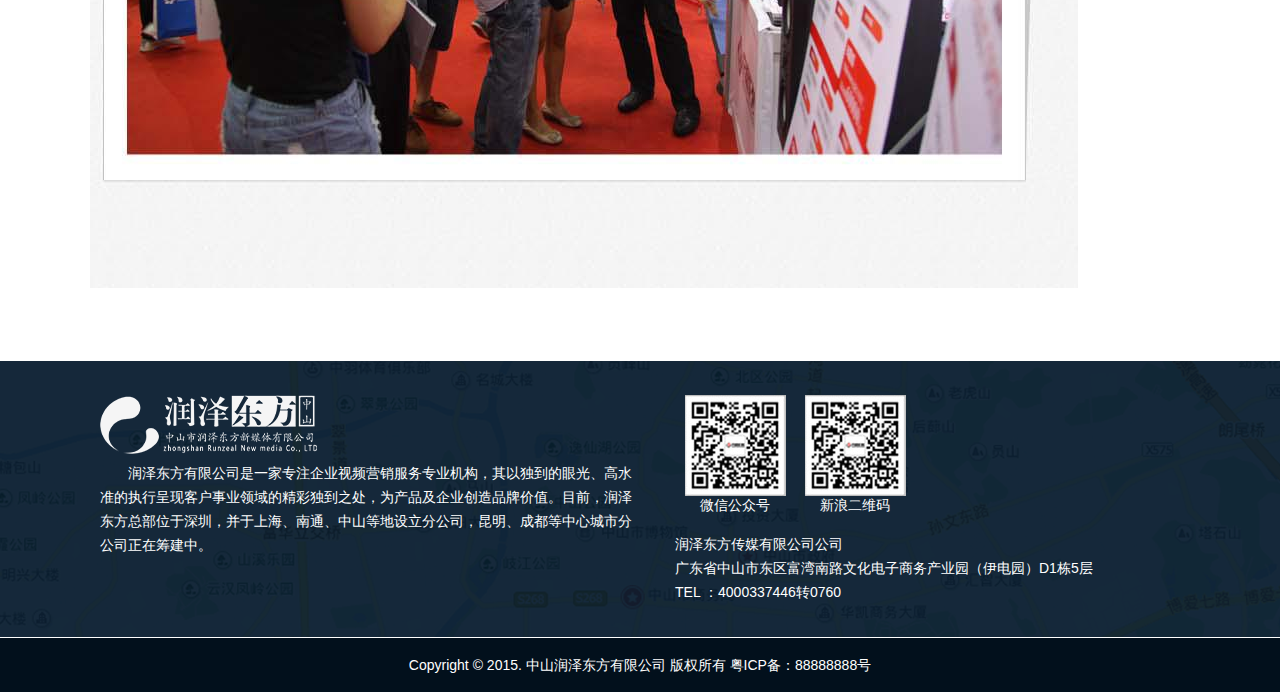
<file: articleInfo.html>
<!DOCTYPE html>
<html>
<head>
  <meta charset="utf-8">
  <meta http-equiv="X-UA-Compatible" content="IE=edge">
  <title>中山润泽东方传媒有限公司</title>
  <meta name="keywords" content='中山润泽东方传媒有限公司,润泽东方传媒有限公司,中山传媒有限公司,文化报,动漫产业,公共广告文化,艺术广告市场,文化月刊广告,新媒体广告'/>
  <meta name="description" content='中山润泽东方传媒有限公司,润泽东方传媒有限公司、中山文化传媒网、中山广告传媒、中山广告传媒公司、' />
  <link rel="stylesheet" href="css/css/mian.css">
  <link rel="bookmark" href="images/favicon.ico" type="image/x-icon">
  <!--[if lte IE 6]>
  <script src="//cdn.bootcss.com/dd_belatedpng/0.0.8/dd_belatedpng.min.js"></script>
  <script type="text/javascript">
    DD_belatedPNG.fix('div, ul, img, li, input , a, .png_bg');
    </script>
  <![endif]-->
  <!--[if lt IE 9]>
  <script src="//cdn.bootcss.com/html5shiv/r29/html5.js"></script>
  <![endif]-->
</head>
<body>
<div class="container">
  <div id="top-nav">
    <div class="w1100">
      <div class="l-left">
          <a href="">设为首页</a>
          <a href="">加入收藏夹</a>
      </div>
      <div class="l-right">
          <a class="qq" target="_blank" href="http://wpa.qq.com/msgrd?v=3&uin=1747986118&site=qq&menu=yes">在线客服</a>
          <a href="">上班时间：工作日9:00-17:30</a>
      </div>
    </div>
  </div> <!-- end top-nav -->
  <div id="header" class="l-float w1100">
    <div class="logo l-left">
       <a href=""><img src="images/logo.png" height="64" width="226" alt=""></a>
    </div>
    <div class="tel l-right">
      <span>咨询热线：400-000-000</span>
    </div>
  </div> <!-- end header -->
  <div id="nav" class="bg-lan">
    <div class="w1100 l-float">
      <ul>
        <li class="item">
          <a href="index.html">首页</a>
        </li>
        <li class="item">
          <a href="about.html">关于我们</a>
        </li>
        <li class="item"><a href="pictureList.html">项目案例</a>
          <div class="down-nav">
              <ul>
                <li><a href="pictureList.html">广告片</a></li>
                <li><a href="pictureList.html">宣传片</a></li>
                <li><a href="pictureList.html">微电影</a></li>
                <li><a href="pictureList.html">纪录片</a></li>
                <li><a href="pictureList.html">CG动画</a></li>
                <li><a href="pictureList.html">活动策划</a></li>
                <li><a href="pictureList.html">拍摄花絮</a></li>
              </ul>
          </div>
        </li>
        <li class="item"><a  class="active"  href="articleList.html">公司动态</a>
          <div class="down-nav">
              <ul>
                <li><a href="articleList.html">公司新闻</a></li>
                <li><a href="articleList.html">执行项目</a></li>
              </ul>
          </div>
        </li>
        <li class="item"><a href="articleList.html">润泽公益</a>
          <div class="down-nav">
              <ul>
                <li><a href="articleList.html">公益活动</a></li>
                <li><a href="articleList.html">公益报名</a></li>
              </ul>
          </div>
        </li>
        <li class="item"><a href="articleList.html">润泽影行</a></li>
        <li class="item"><a href="job.html">企业招聘</a></li>
        <li class="item"><a href="contactme.html">联系我们 </a></li>
      </ul>
    </div>
  </div>
  <div class="mian">
      <div id="project-page" class="w1100 l-float">
        <div class="list-title">
           <a class="active" href="">公司动态</a>
           <span>&gt; 公司新闻</span>
        </div>
        <div class="mian l-float">
          <div id="articleInfo">
            <div class="article-title">
              电子商务展
            </div>
            <div class="article-time">
              2014-03-04 09:41 [公司新闻] 来源于：Admin5
            </div>
            <p class="article-intro">导读：京德影视参展电子商务展</p>
            <div class="article-content">
              <table width="" border="0" cellspacing="0" cellpadding="0">
                  <tbody><tr>
                    <td>
                        <p class="MsoNormal">
                          <span style="color:#333333;font-family:宋体;font-size:18px;font-style:normal;font-weight:normal;">&nbsp;&nbsp;&nbsp; 在互联网电子商务迅猛发展的今天，很多企业都在淘宝、京东、拍拍等电商平台进行产品销售，并取得了非常好的成绩。随着行业之间激烈竞争的开展，很多企业在电商平台绞尽脑汁去进行市场营销，可是效果并不明显。此时你是否意识到一点，视觉营销上，你是否做得到位？在前几年，产品在进行推广的时候，大多数取决于绚丽多彩的平面表现，企业花高薪聘请专业设计师，对产品进行多彩的平面视觉展示，同时取得了一定的效果。可在如今，你是否意识到，产品的描述做的很漂亮，照片拍的非常精美，后期更是做得近乎极致，可是销量却迟迟上不去？原因很简单，更多的买家已经产生了视觉疲劳，而更多数消费者，在以往网购的历史中，产生了一种意识：拿到手上的不一定是眼睛看到的。随着电信运营商和移动运营商，对带宽和移动网络速率的提高，视频在互联网及移动终端上的应用将更为便捷和有效。</span><span style="color:#333333;font-family:宋体;font-size:9pt;font-style:normal;font-weight:normal;"><br>
                        </span><span style="color:#333333;font-family:宋体;font-size:18px;font-style:normal;font-weight:normal;">&nbsp;&nbsp;&nbsp;&nbsp;&nbsp;&nbsp;京德影视从2012年1月以来，一直注重产品动态视觉营销方案，1年多无数次成功的案例证明了，动态视觉营销已经逐步让消费者更信赖并予以接受。</span><span style="color:#333333;font-family:宋体;font-size:9pt;font-style:normal;font-weight:normal;"><br>
                        </span><span style="color:#333333;font-family:宋体;font-size:18px;font-style:normal;font-weight:normal;">&nbsp;&nbsp;&nbsp;&nbsp;&nbsp;&nbsp;此次参展的目的，我们努力专注中小企业产品视觉营销服务，为企业提供产品视觉营销系列解决方案！</span>
                        </p>
                        <!--EndFragment-->
                        <br>
                        <br>
                        <div><img src="word/he19.jpg" height="2764" width="988" border="0" alt="" align="center"></div>

                    </td>
                  </tr>
                </tbody></table>
            </div>
          </div>
        </div>
      </div>
  </div>
</div>
<div class="fooder">
 <div class="w1100 l-float">
   <div class="fooder-left l-left">
     <div class="button-logo">
       <img src="images/icon-button-logo.png" height="66" width="223" alt="">
     </div>
     <div class="button-about"> 润泽东方有限公司是一家专注企业视频营销服务专业机构，其以独到的眼光、高水准的执行呈现客户事业领域的精彩独到之处，为产品及企业创造品牌价值。目前，润泽东方总部位于深圳，并于上海、南通、中山等地设立分公司，昆明、成都等中心城市分公司正在筹建中。
     </div>
   </div>
   <div class="fooder-right l-right">
     <div class="buttom-weixin l-float">
       <ul>
        <li>
          <img src="word/icon-weixin.jpg" height="101" width="101" alt="">
          <p>微信公众号</p>
        </li>
        <li>
          <img src="word/icon-weixin.jpg" height="101" width="101" alt="">
          <p>新浪二维码</p>
        </li>
       </ul>
     </div>
     <div class="buttom-info">
        润泽东方传媒有限公司公司<br>
        广东省中山市东区富湾南路文化电子商务产业园（伊电园）D1栋5层<br>
        TEL ：4000337446转0760
     </div>
   </div>
 </div>
 <div id="copyright" class="copyright">
   <p class="w1100">Copyright © 2015. 中山润泽东方有限公司  版权所有 粤ICP备：88888888号</p>
 </div>
</div>
</body>
<script src="js/jquery-1.9.1.min.js" type="text/javascript" charset="utf-8"></script>
</body>
</html>
</file>
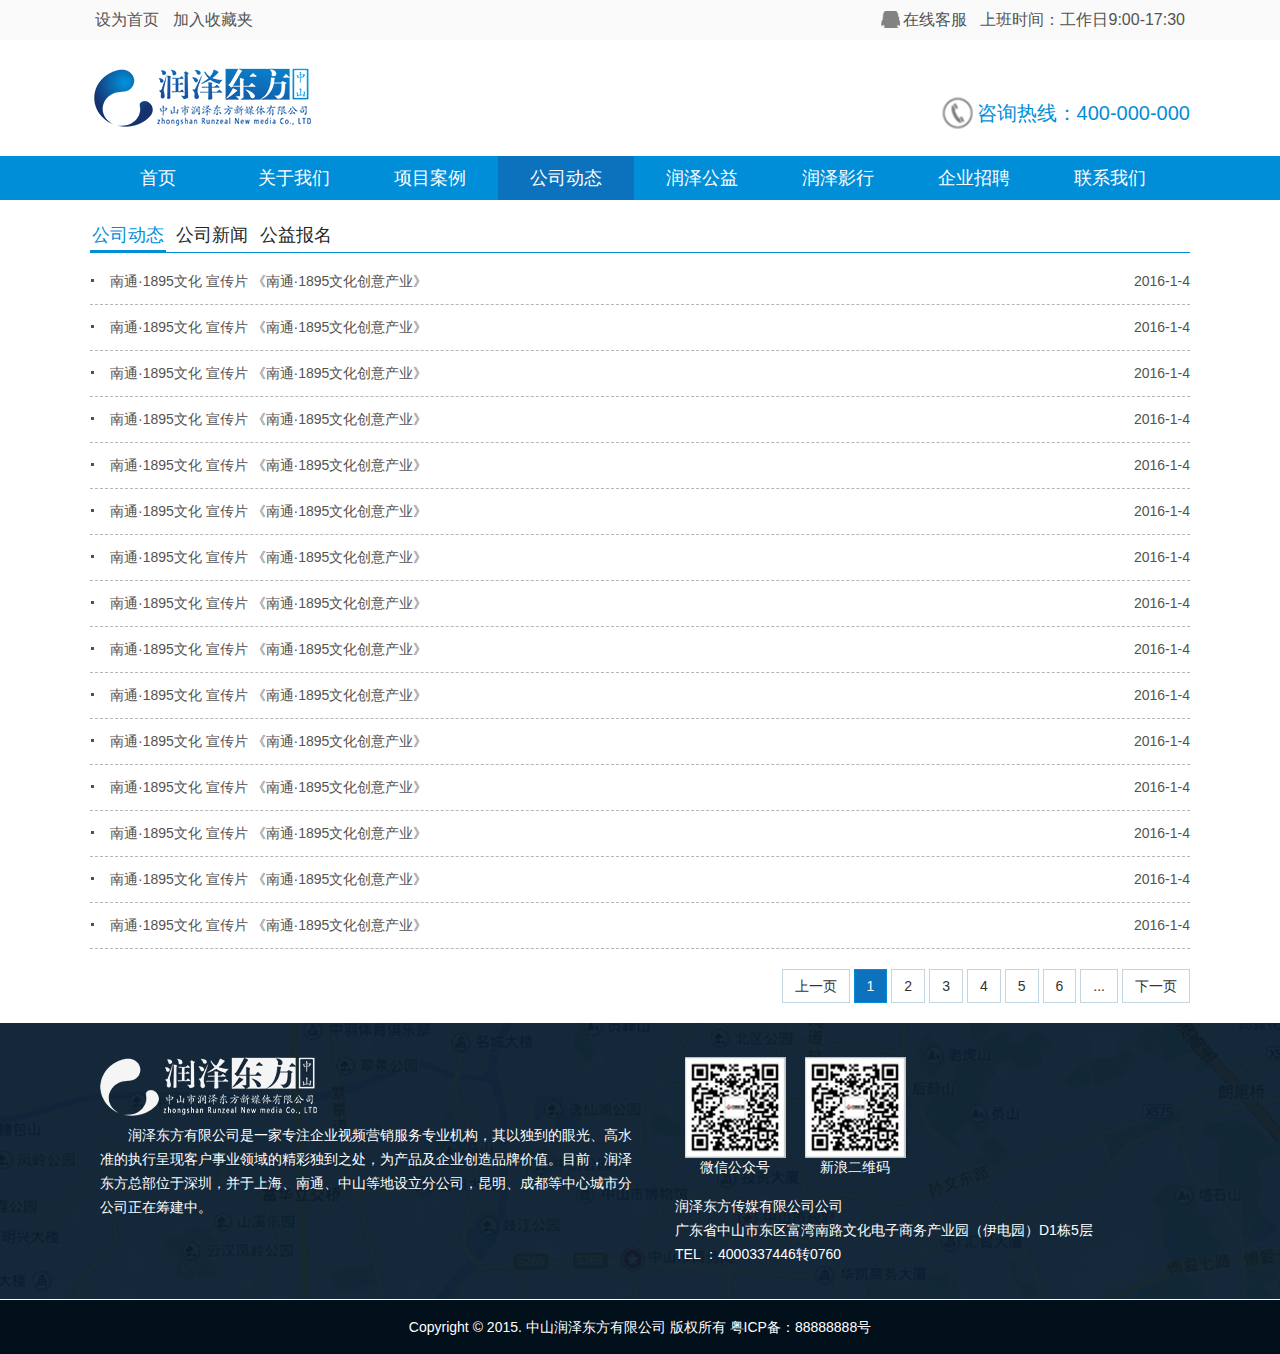
<file: articleList.html>
<!DOCTYPE html>
<html>
<head>
  <meta charset="utf-8">
  <meta http-equiv="X-UA-Compatible" content="IE=edge">
  <title>中山润泽东方传媒有限公司</title>
  <meta name="keywords" content='中山润泽东方传媒有限公司,润泽东方传媒有限公司,中山传媒有限公司,文化报,动漫产业,公共广告文化,艺术广告市场,文化月刊广告,新媒体广告'/>
  <meta name="description" content='中山润泽东方传媒有限公司,润泽东方传媒有限公司、中山文化传媒网、中山广告传媒、中山广告传媒公司、' />
  <link rel="stylesheet" href="css/css/mian.css">
  <link rel="bookmark" href="images/favicon.ico" type="image/x-icon">
  <!--[if lte IE 6]>
  <script src="//cdn.bootcss.com/dd_belatedpng/0.0.8/dd_belatedpng.min.js"></script>
  <script type="text/javascript">
    DD_belatedPNG.fix('div, ul, img, li, input , a, .png_bg');
    </script>
  <![endif]-->
  <!--[if lt IE 9]>
  <script src="//cdn.bootcss.com/html5shiv/r29/html5.js"></script>
  <![endif]-->
</head>
<body>
<div class="container">
  <div id="top-nav">
    <div class="w1100">
      <div class="l-left">
          <a href="">设为首页</a>
          <a href="">加入收藏夹</a>
      </div>
      <div class="l-right">
          <a class="qq" target="_blank" href="http://wpa.qq.com/msgrd?v=3&uin=1747986118&site=qq&menu=yes">在线客服</a>
          <a href="">上班时间：工作日9:00-17:30</a>
      </div>
    </div>
  </div> <!-- end top-nav -->
  <div id="header" class="l-float w1100">
    <div class="logo l-left">
       <a href=""><img src="images/logo.png" height="64" width="226" alt=""></a>
    </div>
    <div class="tel l-right">
      <span>咨询热线：400-000-000</span>
    </div>
  </div> <!-- end header -->
  <div id="nav" class="bg-lan">
    <div class="w1100 l-float">
      <ul>
        <li class="item">
          <a href="index.html">首页</a>
        </li>
        <li class="item">
          <a href="about.html">关于我们</a>
        </li>
        <li class="item"><a href="pictureList.html">项目案例</a>
          <div class="down-nav">
              <ul>
                <li><a href="pictureList.html">广告片</a></li>
                <li><a href="pictureList.html">宣传片</a></li>
                <li><a href="pictureList.html">微电影</a></li>
                <li><a href="pictureList.html">纪录片</a></li>
                <li><a href="pictureList.html">CG动画</a></li>
                <li><a href="pictureList.html">活动策划</a></li>
                <li><a href="pictureList.html">拍摄花絮</a></li>
              </ul>
          </div>
        </li>
        <li class="item"><a  class="active" href="articleList.html">公司动态</a>
          <div class="down-nav">
              <ul>
                <li><a href="articleList.html">公司新闻</a></li>
                <li><a href="articleList.html">执行项目</a></li>
              </ul>
          </div>
        </li>
        <li class="item"><a href="articleList.html">润泽公益</a>
          <div class="down-nav">
              <ul>
                <li><a href="articleList.html">公益活动</a></li>
                <li><a href="articleList.html">公益报名</a></li>
              </ul>
          </div>
        </li>
        <li class="item"><a href="articleList.html">润泽影行</a></li>
        <li class="item"><a href="job.html">企业招聘</a></li>
        <li class="item"><a href="contactme.html">联系我们 </a></li>
      </ul>
    </div>
  </div>
  <div class="mian">
      <div id="project-page" class="w1100 l-float">
        <div class="list-title">
           <a class="active" href="">公司动态</a>
           <a href="">公司新闻</a>
           <a href="">公益报名</a>
        </div>
        <div class="mian l-float">
          <div id="articleList">
            <ul>
              <li><a href="articleInfo.html">南通·1895文化 宣传片 《南通·1895文化创意产业》</a><em>2016-1-4</em></li>
              <li><a href="articleInfo.html">南通·1895文化 宣传片 《南通·1895文化创意产业》</a><em>2016-1-4</em></li>
              <li><a href="articleInfo.html">南通·1895文化 宣传片 《南通·1895文化创意产业》</a><em>2016-1-4</em></li>
              <li><a href="articleInfo.html">南通·1895文化 宣传片 《南通·1895文化创意产业》</a><em>2016-1-4</em></li>
              <li><a href="articleInfo.html">南通·1895文化 宣传片 《南通·1895文化创意产业》</a><em>2016-1-4</em></li>
              <li><a href="articleInfo.html">南通·1895文化 宣传片 《南通·1895文化创意产业》</a><em>2016-1-4</em></li>
              <li><a href="articleInfo.html">南通·1895文化 宣传片 《南通·1895文化创意产业》</a><em>2016-1-4</em></li>
              <li><a href="articleInfo.html">南通·1895文化 宣传片 《南通·1895文化创意产业》</a><em>2016-1-4</em></li>
              <li><a href="articleInfo.html">南通·1895文化 宣传片 《南通·1895文化创意产业》</a><em>2016-1-4</em></li>
              <li><a href="articleInfo.html">南通·1895文化 宣传片 《南通·1895文化创意产业》</a><em>2016-1-4</em></li>
              <li><a href="articleInfo.html">南通·1895文化 宣传片 《南通·1895文化创意产业》</a><em>2016-1-4</em></li>
              <li><a href="articleInfo.html">南通·1895文化 宣传片 《南通·1895文化创意产业》</a><em>2016-1-4</em></li>
              <li><a href="articleInfo.html">南通·1895文化 宣传片 《南通·1895文化创意产业》</a><em>2016-1-4</em></li>
              <li><a href="articleInfo.html">南通·1895文化 宣传片 《南通·1895文化创意产业》</a><em>2016-1-4</em></li>
              <li><a href="articleInfo.html">南通·1895文化 宣传片 《南通·1895文化创意产业》</a><em>2016-1-4</em></li>
            </ul>
          </div>
        </div>
        <div class="mian l-float">
          <div id="Gpager" class="l-right">
            <a href="" class="page">上一页</a>
            <span>1</span>
            <a href="">2</a>
            <a href="">3</a>
            <a href="">4</a>
            <a href="">5</a>
            <a href="">6</a>
            <a href="">...</a>
            <a href="" class="next">下一页</a>
          </div>
        </div>
      </div>
  </div>
</div>
<div class="fooder">
 <div class="w1100 l-float">
   <div class="fooder-left l-left">
     <div class="button-logo">
       <img src="images/icon-button-logo.png" height="66" width="223" alt="">
     </div>
     <div class="button-about"> 润泽东方有限公司是一家专注企业视频营销服务专业机构，其以独到的眼光、高水准的执行呈现客户事业领域的精彩独到之处，为产品及企业创造品牌价值。目前，润泽东方总部位于深圳，并于上海、南通、中山等地设立分公司，昆明、成都等中心城市分公司正在筹建中。
     </div>
   </div>
   <div class="fooder-right l-right">
     <div class="buttom-weixin l-float">
       <ul>
        <li>
          <img src="word/icon-weixin.jpg" height="101" width="101" alt="">
          <p>微信公众号</p>
        </li>
        <li>
          <img src="word/icon-weixin.jpg" height="101" width="101" alt="">
          <p>新浪二维码</p>
        </li>
       </ul>
     </div>
     <div class="buttom-info">
        润泽东方传媒有限公司公司<br>
        广东省中山市东区富湾南路文化电子商务产业园（伊电园）D1栋5层<br>
        TEL ：4000337446转0760
     </div>
   </div>
 </div>
 <div id="copyright" class="copyright">
   <p class="w1100">Copyright © 2015. 中山润泽东方有限公司  版权所有 粤ICP备：88888888号</p>
 </div>
</div>
</body>
<script src="js/jquery-1.9.1.min.js" type="text/javascript" charset="utf-8"></script>
</body>
</html>
</file>
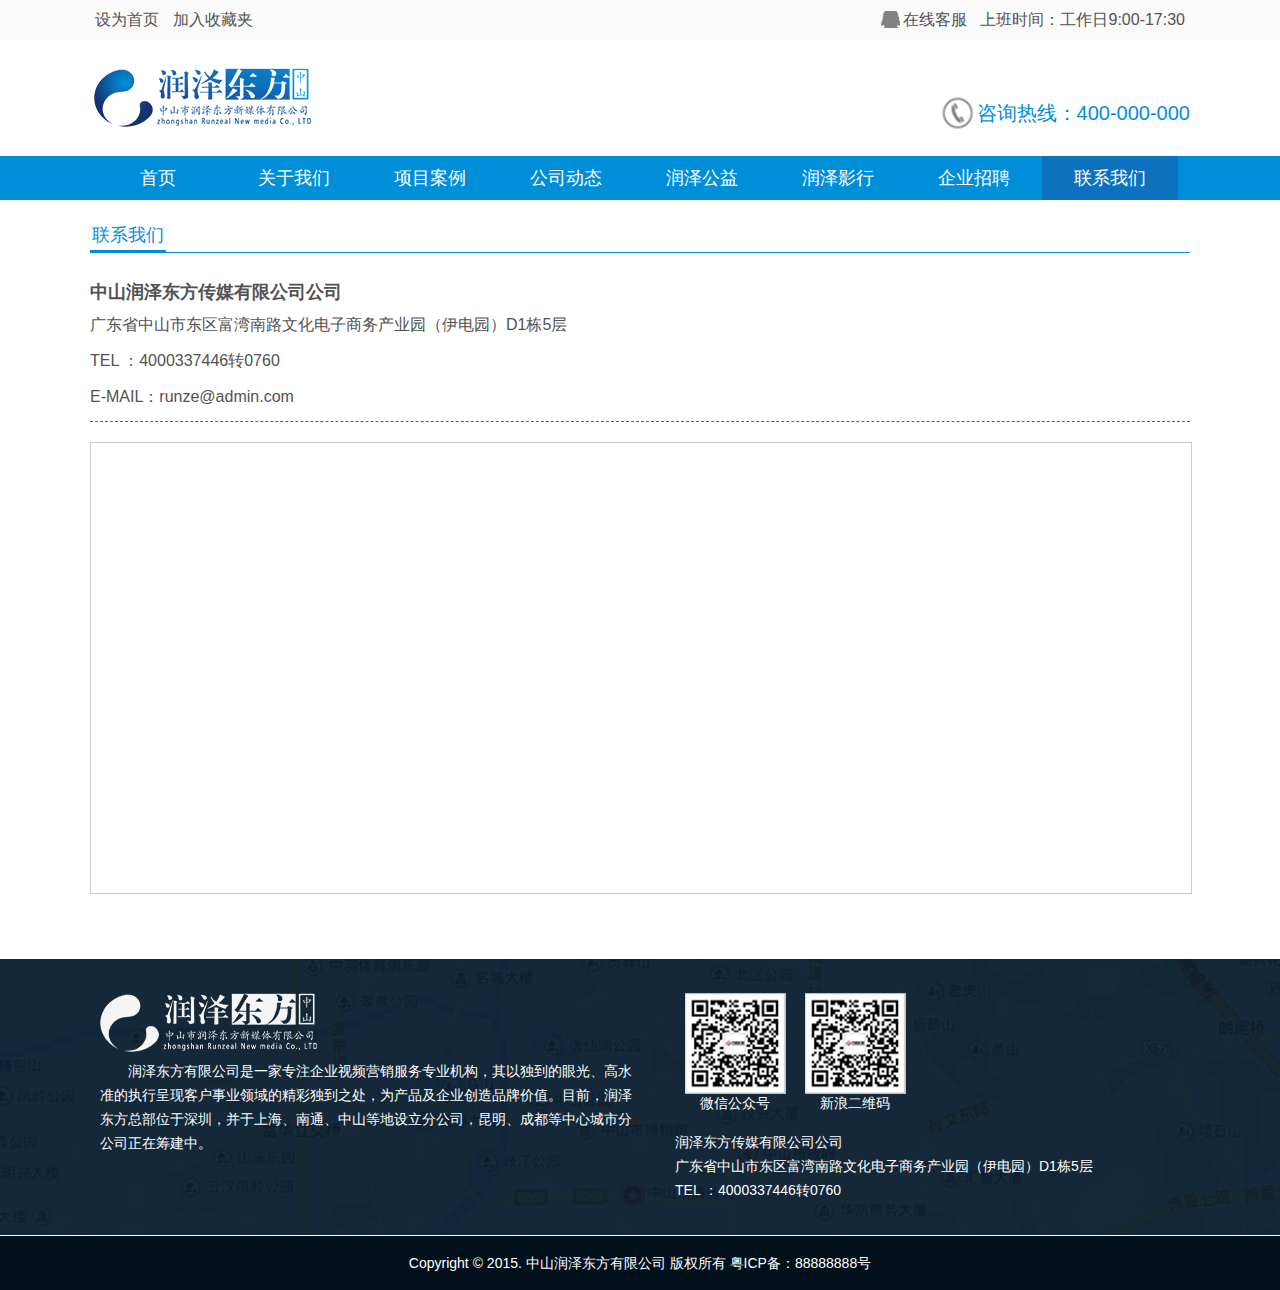
<file: contactme.html>
<!DOCTYPE html>
<html>
<head>
  <meta charset="utf-8">
  <meta http-equiv="X-UA-Compatible" content="IE=edge">
  <title>中山润泽东方传媒有限公司</title>
  <meta name="keywords" content='中山润泽东方传媒有限公司,润泽东方传媒有限公司,中山传媒有限公司,文化报,动漫产业,公共广告文化,艺术广告市场,文化月刊广告,新媒体广告'/>
  <meta name="description" content='中山润泽东方传媒有限公司,润泽东方传媒有限公司、中山文化传媒网、中山广告传媒、中山广告传媒公司、' />
  <link rel="stylesheet" href="css/css/mian.css">
  <link rel="bookmark" href="images/favicon.ico" type="image/x-icon">
  <!--[if lte IE 6]>
  <script src="//cdn.bootcss.com/dd_belatedpng/0.0.8/dd_belatedpng.min.js"></script>
  <script type="text/javascript">
    DD_belatedPNG.fix('div, ul, img, li, input , a, .png_bg');
    </script>
  <![endif]-->
  <!--[if lt IE 9]>
  <script src="//cdn.bootcss.com/html5shiv/r29/html5.js"></script>
  <![endif]-->
</head>
<body>
<div class="container">
  <div id="top-nav">
    <div class="w1100">
      <div class="l-left">
          <a href="">设为首页</a>
          <a href="">加入收藏夹</a>
      </div>
      <div class="l-right">
          <a class="qq" target="_blank" href="http://wpa.qq.com/msgrd?v=3&uin=1747986118&site=qq&menu=yes">在线客服</a>
          <a href="">上班时间：工作日9:00-17:30</a>
      </div>
    </div>
  </div> <!-- end top-nav -->
  <div id="header" class="l-float w1100">
    <div class="logo l-left">
       <a href=""><img src="images/logo.png" height="64" width="226" alt=""></a>
    </div>
    <div class="tel l-right">
      <span>咨询热线：400-000-000</span>
    </div>
  </div> <!-- end header -->
  <div id="nav" class="bg-lan">
    <div class="w1100 l-float">
      <ul>
        <li class="item">
          <a href="index.html">首页</a>
        </li>
        <li class="item">
          <a href="about.html">关于我们</a>
        </li>
        <li class="item"><a href="pictureList.html">项目案例</a>
          <div class="down-nav">
              <ul>
                <li><a href="pictureList.html">广告片</a></li>
                <li><a href="pictureList.html">宣传片</a></li>
                <li><a href="pictureList.html">微电影</a></li>
                <li><a href="pictureList.html">纪录片</a></li>
                <li><a href="pictureList.html">CG动画</a></li>
                <li><a href="pictureList.html">活动策划</a></li>
                <li><a href="pictureList.html">拍摄花絮</a></li>
              </ul>
          </div>
        </li>
        <li class="item"><a  href="articleList.html">公司动态</a>
          <div class="down-nav">
              <ul>
                <li><a href="articleList.html">公司新闻</a></li>
                <li><a href="articleList.html">执行项目</a></li>
              </ul>
          </div>
        </li>
        <li class="item"><a href="articleList.html">润泽公益</a>
          <div class="down-nav">
              <ul>
                <li><a href="articleList.html">公益活动</a></li>
                <li><a href="articleList.html">公益报名</a></li>
              </ul>
          </div>
        </li>
        <li class="item"><a href="articleList.html">润泽影行</a></li>
        <li class="item"><a href="job.html">企业招聘</a></li>
        <li class="item"><a class="active" href="contactme.html">联系我们 </a></li>
      </ul>
    </div>
  </div>
  <div class="mian">
      <div id="project-page" class="w1100 l-float">
        <div class="list-title">
          <a class="active" href="contactme.html">联系我们</a>
        </div>
        <div class="mian l-float">
          <div class="contactme">
            <h3>中山润泽东方传媒有限公司公司</h3>
            <p>广东省中山市东区富湾南路文化电子商务产业园（伊电园）D1栋5层</p>
            <p>TEL ：4000337446转0760</p>
            <p>E-MAIL：runze@admin.com</p>
          </div>
          <div class="contactme-map" style="margin-bottom:45px;">
            <div style="width:100%;height:450px;border:#ccc solid 1px;margin:0 auto;" id="dituContent"></div>
          </div>
        </div>
      </div>
  </div>
</div>
<div class="fooder">
 <div class="w1100 l-float">
   <div class="fooder-left l-left">
     <div class="button-logo">
       <img src="images/icon-button-logo.png" height="66" width="223" alt="">
     </div>
     <div class="button-about"> 润泽东方有限公司是一家专注企业视频营销服务专业机构，其以独到的眼光、高水准的执行呈现客户事业领域的精彩独到之处，为产品及企业创造品牌价值。目前，润泽东方总部位于深圳，并于上海、南通、中山等地设立分公司，昆明、成都等中心城市分公司正在筹建中。
     </div>
   </div>
   <div class="fooder-right l-right">
     <div class="buttom-weixin l-float">
       <ul>
        <li>
          <img src="word/icon-weixin.jpg" height="101" width="101" alt="">
          <p>微信公众号</p>
        </li>
        <li>
          <img src="word/icon-weixin.jpg" height="101" width="101" alt="">
          <p>新浪二维码</p>
        </li>
       </ul>
     </div>
     <div class="buttom-info">
        润泽东方传媒有限公司公司<br>
        广东省中山市东区富湾南路文化电子商务产业园（伊电园）D1栋5层<br>
        TEL ：4000337446转0760
     </div>
   </div>
 </div>
 <div id="copyright" class="copyright">
   <p class="w1100">Copyright © 2015. 中山润泽东方有限公司  版权所有 粤ICP备：88888888号</p>
 </div>
</div>
</body>
<script src="js/jquery-1.9.1.min.js" type="text/javascript" charset="utf-8"></script>
<script type="text/javascript" src="http://api.map.baidu.com/api?key=&v=1.1&services=true"></script>
<script type="text/javascript">
    //创建和初始化地图函数：
    function initMap(){
      createMap();//创建地图
      setMapEvent();//设置地图事件
      addMapControl();//向地图添加控件
      addMapOverlay();//向地图添加覆盖物
    }
    function createMap(){
      map = new BMap.Map("dituContent");
      map.centerAndZoom(new BMap.Point(113.257807,22.677375),15);
    }
    function setMapEvent(){
      map.enableScrollWheelZoom();
      map.enableKeyboard();
      map.enableDragging();
      map.enableDoubleClickZoom()
    }
    function addClickHandler(target,window){
      target.addEventListener("click",function(){
        target.openInfoWindow(window);
      });
    }
    function addMapOverlay(){
      var markers = [
        {content:"润泽东方有限公司是一家专注企业视频营销服务专业机构，其以独到的眼光、高水准的执行呈现客户事业领域的精彩独到之处",title:"中山润泽东方传媒有限公司",imageOffset: {width:0,height:3},position:{lat:22.675708,lng:113.257951}}
      ];
      for(var index = 0; index < markers.length; index++ ){
        var point = new BMap.Point(markers[index].position.lng,markers[index].position.lat);
        var marker = new BMap.Marker(point,{icon:new BMap.Icon("http://api.map.baidu.com/lbsapi/createmap/images/icon.png",new BMap.Size(20,25),{
          imageOffset: new BMap.Size(markers[index].imageOffset.width,markers[index].imageOffset.height)
        })});
        var label = new BMap.Label(markers[index].title,{offset: new BMap.Size(25,5)});
        var opts = {
          width: 200,
          title: markers[index].title,
          enableMessage: false
        };
        var infoWindow = new BMap.InfoWindow(markers[index].content,opts);
        marker.setLabel(label);
        addClickHandler(marker,infoWindow);
        map.addOverlay(marker);
      };
    }
    //向地图添加控件
    function addMapControl(){
      var scaleControl = new BMap.ScaleControl({anchor:BMAP_ANCHOR_BOTTOM_LEFT});
      scaleControl.setUnit(BMAP_UNIT_IMPERIAL);
      map.addControl(scaleControl);
      var navControl = new BMap.NavigationControl({anchor:BMAP_ANCHOR_TOP_LEFT,type:BMAP_NAVIGATION_CONTROL_LARGE});
      map.addControl(navControl);
      var overviewControl = new BMap.OverviewMapControl({anchor:BMAP_ANCHOR_BOTTOM_RIGHT,isOpen:true});
      map.addControl(overviewControl);
    }
    var map;
      initMap();
  </script>
</body>
</html>
</file>
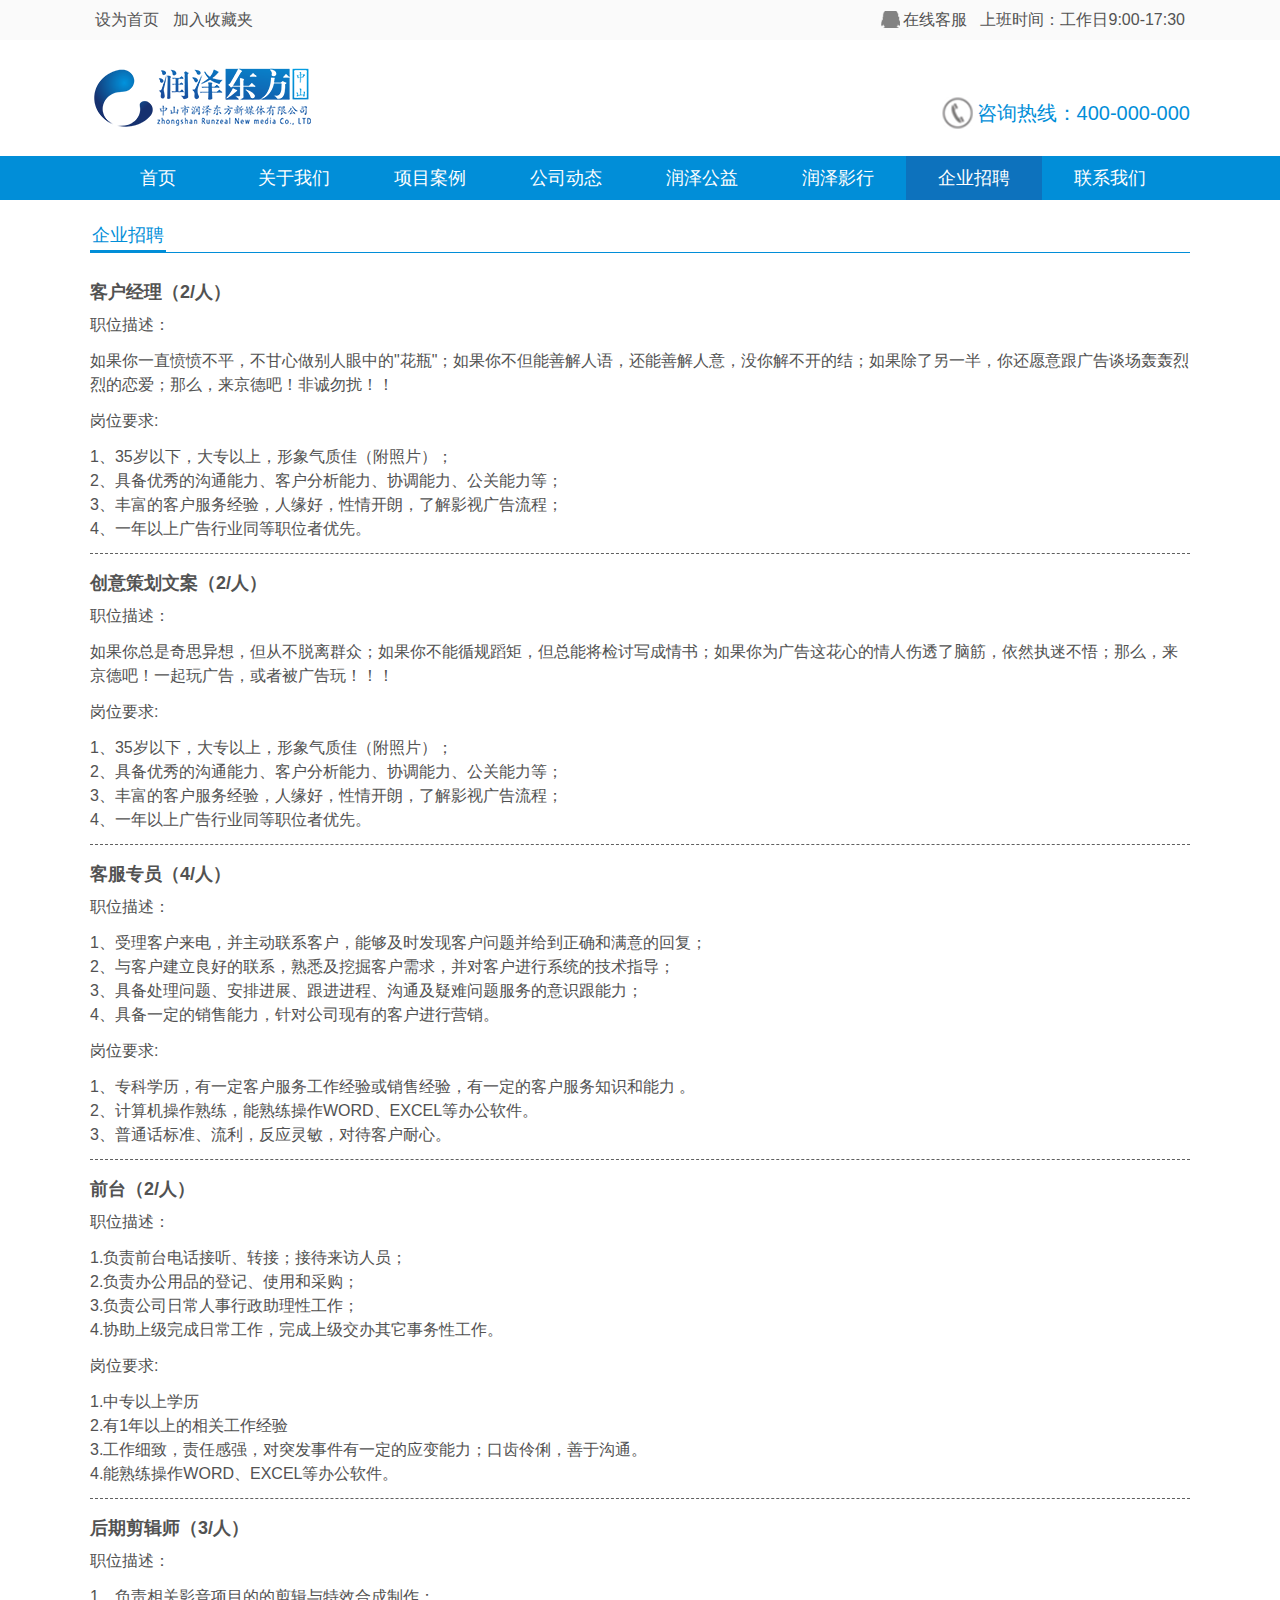
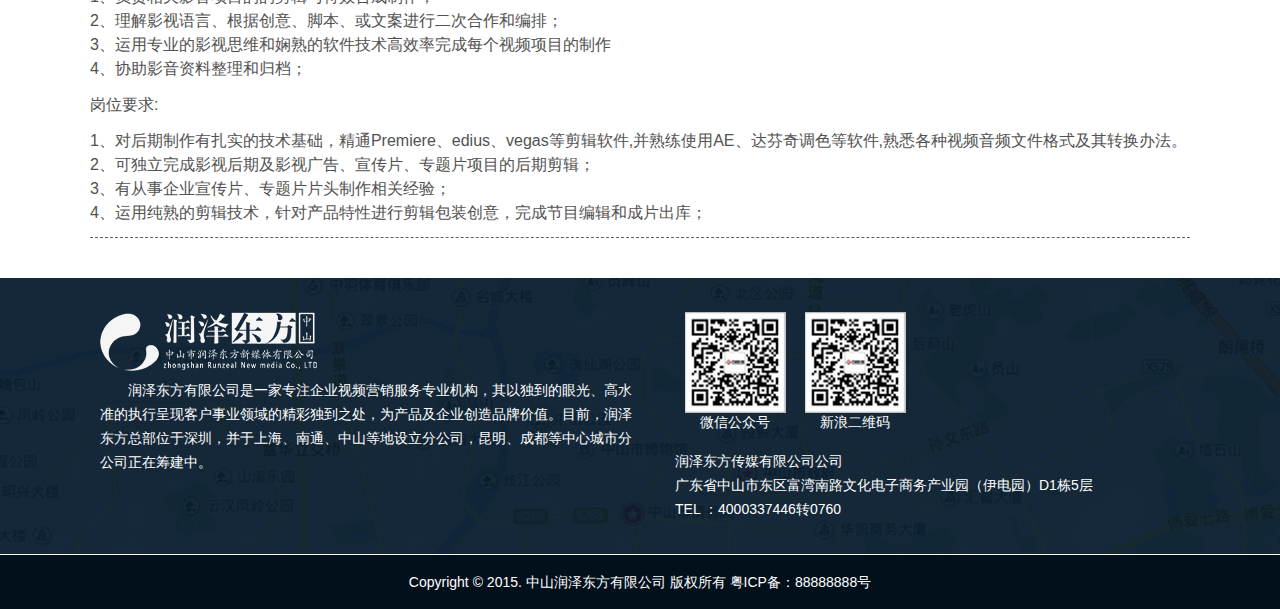
<file: job.html>
<!DOCTYPE html>
<html>
<head>
  <meta charset="utf-8">
  <meta http-equiv="X-UA-Compatible" content="IE=edge">
  <title>中山润泽东方传媒有限公司</title>
  <meta name="keywords" content='中山润泽东方传媒有限公司,润泽东方传媒有限公司,中山传媒有限公司,文化报,动漫产业,公共广告文化,艺术广告市场,文化月刊广告,新媒体广告'/>
  <meta name="description" content='中山润泽东方传媒有限公司,润泽东方传媒有限公司、中山文化传媒网、中山广告传媒、中山广告传媒公司、' />
  <link rel="stylesheet" href="css/css/mian.css">
  <link rel="bookmark" href="images/favicon.ico" type="image/x-icon">
  <!--[if lte IE 6]>
  <script src="//cdn.bootcss.com/dd_belatedpng/0.0.8/dd_belatedpng.min.js"></script>
  <script type="text/javascript">
    DD_belatedPNG.fix('div, ul, img, li, input , a, .png_bg');
    </script>
  <![endif]-->
  <!--[if lt IE 9]>
  <script src="//cdn.bootcss.com/html5shiv/r29/html5.js"></script>
  <![endif]-->
</head>
<body>
<div class="container">
  <div id="top-nav">
    <div class="w1100">
      <div class="l-left">
          <a href="">设为首页</a>
          <a href="">加入收藏夹</a>
      </div>
      <div class="l-right">
          <a class="qq" target="_blank" href="http://wpa.qq.com/msgrd?v=3&uin=1747986118&site=qq&menu=yes">在线客服</a>
          <a href="">上班时间：工作日9:00-17:30</a>
      </div>
    </div>
  </div> <!-- end top-nav -->
  <div id="header" class="l-float w1100">
    <div class="logo l-left">
       <a href=""><img src="images/logo.png" height="64" width="226" alt=""></a>
    </div>
    <div class="tel l-right">
      <span>咨询热线：400-000-000</span>
    </div>
  </div> <!-- end header -->
  <div id="nav" class="bg-lan">
    <div class="w1100 l-float">
      <ul>
        <li class="item">
          <a href="index.html">首页</a>
        </li>
        <li class="item">
          <a href="about.html">关于我们</a>
        </li>
        <li class="item"><a href="pictureList.html">项目案例</a>
          <div class="down-nav">
              <ul>
                <li><a href="pictureList.html">广告片</a></li>
                <li><a href="pictureList.html">宣传片</a></li>
                <li><a href="pictureList.html">微电影</a></li>
                <li><a href="pictureList.html">纪录片</a></li>
                <li><a href="pictureList.html">CG动画</a></li>
                <li><a href="pictureList.html">活动策划</a></li>
                <li><a href="pictureList.html">拍摄花絮</a></li>
              </ul>
          </div>
        </li>
        <li class="item"><a  href="articleList.html">公司动态</a>
          <div class="down-nav">
              <ul>
                <li><a href="articleList.html">公司新闻</a></li>
                <li><a href="articleList.html">执行项目</a></li>
              </ul>
          </div>
        </li>
        <li class="item"><a href="articleList.html">润泽公益</a>
          <div class="down-nav">
              <ul>
                <li><a href="articleList.html">公益活动</a></li>
                <li><a href="articleList.html">公益报名</a></li>
              </ul>
          </div>
        </li>
        <li class="item"><a href="articleList.html">润泽影行</a></li>
        <li class="item"><a class="active" href="job.html">企业招聘</a></li>
        <li class="item"><a href="contactme.html">联系我们 </a></li>
      </ul>
    </div>
  </div>
  <div class="mian">
      <div id="project-page" class="w1100 l-float">
        <div class="list-title">
          <a class="active" href="job.html">企业招聘</a>
        </div>
        <div class="mian l-float">
          <div class="contactme">
            <h3>客户经理（2/人）</h3>
            <p>职位描述：</p>
            <p>如果你一直愤愤不平，不甘心做别人眼中的"花瓶"；如果你不但能善解人语，还能善解人意，没你解不开的结；如果除了另一半，你还愿意跟广告谈场轰轰烈烈的恋爱；那么，来京德吧！非诚勿扰！！</p>
            <p>岗位要求:</p>
            <p>1、35岁以下，大专以上，形象气质佳（附照片）；<br>2、具备优秀的沟通能力、客户分析能力、协调能力、公关能力等；<br>3、丰富的客户服务经验，人缘好，性情开朗，了解影视广告流程；<br>4、一年以上广告行业同等职位者优先。</p>
          </div>
          <div class="contactme">
            <h3>创意策划文案（2/人）</h3>
            <p>职位描述：</p>
            <p>如果你总是奇思异想，但从不脱离群众；如果你不能循规蹈矩，但总能将检讨写成情书；如果你为广告这花心的情人伤透了脑筋，依然执迷不悟；那么，来京德吧！一起玩广告，或者被广告玩！！！</p>
            <p>岗位要求:</p>
            <p>1、35岁以下，大专以上，形象气质佳（附照片）；<br>2、具备优秀的沟通能力、客户分析能力、协调能力、公关能力等；<br>3、丰富的客户服务经验，人缘好，性情开朗，了解影视广告流程；<br>4、一年以上广告行业同等职位者优先。</p>
          </div>
          <div class="contactme">
            <h3>客服专员（4/人）</h3>
            <p>职位描述：</p>
            <p>1、受理客户来电，并主动联系客户，能够及时发现客户问题并给到正确和满意的回复；<br>2、与客户建立良好的联系，熟悉及挖掘客户需求，并对客户进行系统的技术指导；<br>3、具备处理问题、安排进展、跟进进程、沟通及疑难问题服务的意识跟能力；<br>4、具备一定的销售能力，针对公司现有的客户进行营销。</p>
            <p>岗位要求:</p>
            <p>1、专科学历，有一定客户服务工作经验或销售经验，有一定的客户服务知识和能力 。<br>2、计算机操作熟练，能熟练操作WORD、EXCEL等办公软件。<br>3、普通话标准、流利，反应灵敏，对待客户耐心。 </p>
          </div>
          <div class="contactme">
            <h3>前台（2/人）</h3>
            <p>职位描述：</p>
            <p>1.负责前台电话接听、转接；接待来访人员；<br>2.负责办公用品的登记、使用和采购；<br>3.负责公司日常人事行政助理性工作；<br>4.协助上级完成日常工作，完成上级交办其它事务性工作。</p>
            <p>岗位要求:</p>
            <p>1.中专以上学历<br>2.有1年以上的相关工作经验<br>3.工作细致，责任感强，对突发事件有一定的应变能力；口齿伶俐，善于沟通。<br>4.能熟练操作WORD、EXCEL等办公软件。 </p>
          </div>
          <div class="contactme">
            <h3>后期剪辑师（3/人）</h3>
            <p>职位描述：</p>
            <p>1、负责相关影音项目的的剪辑与特效合成制作；<br> 2、理解影视语言、根据创意、脚本、或文案进行二次合作和编排；<br>3、运用专业的影视思维和娴熟的软件技术高效率完成每个视频项目的制作<br>4、协助影音资料整理和归档；</p>
            <p>岗位要求:</p>
            <p>1、对后期制作有扎实的技术基础，精通Premiere、edius、vegas等剪辑软件,并熟练使用AE、达芬奇调色等软件,熟悉各种视频音频文件格式及其转换办法。<br>2、可独立完成影视后期及影视广告、宣传片、专题片项目的后期剪辑； <br>3、有从事企业宣传片、专题片片头制作相关经验； <br>4、运用纯熟的剪辑技术，针对产品特性进行剪辑包装创意，完成节目编辑和成片出库； </p>
          </div>
        </div>
      </div>
  </div>
</div>
<div class="fooder">
 <div class="w1100 l-float">
   <div class="fooder-left l-left">
     <div class="button-logo">
       <img src="images/icon-button-logo.png" height="66" width="223" alt="">
     </div>
     <div class="button-about"> 润泽东方有限公司是一家专注企业视频营销服务专业机构，其以独到的眼光、高水准的执行呈现客户事业领域的精彩独到之处，为产品及企业创造品牌价值。目前，润泽东方总部位于深圳，并于上海、南通、中山等地设立分公司，昆明、成都等中心城市分公司正在筹建中。
     </div>
   </div>
   <div class="fooder-right l-right">
     <div class="buttom-weixin l-float">
       <ul>
        <li>
          <img src="word/icon-weixin.jpg" height="101" width="101" alt="">
          <p>微信公众号</p>
        </li>
        <li>
          <img src="word/icon-weixin.jpg" height="101" width="101" alt="">
          <p>新浪二维码</p>
        </li>
       </ul>
     </div>
     <div class="buttom-info">
        润泽东方传媒有限公司公司<br>
        广东省中山市东区富湾南路文化电子商务产业园（伊电园）D1栋5层<br>
        TEL ：4000337446转0760
     </div>
   </div>
 </div>
 <div id="copyright" class="copyright">
   <p class="w1100">Copyright © 2015. 中山润泽东方有限公司  版权所有 粤ICP备：88888888号</p>
 </div>
</div>
</body>
<script src="js/jquery-1.9.1.min.js" type="text/javascript" charset="utf-8"></script>
</body>
</html>
</file>
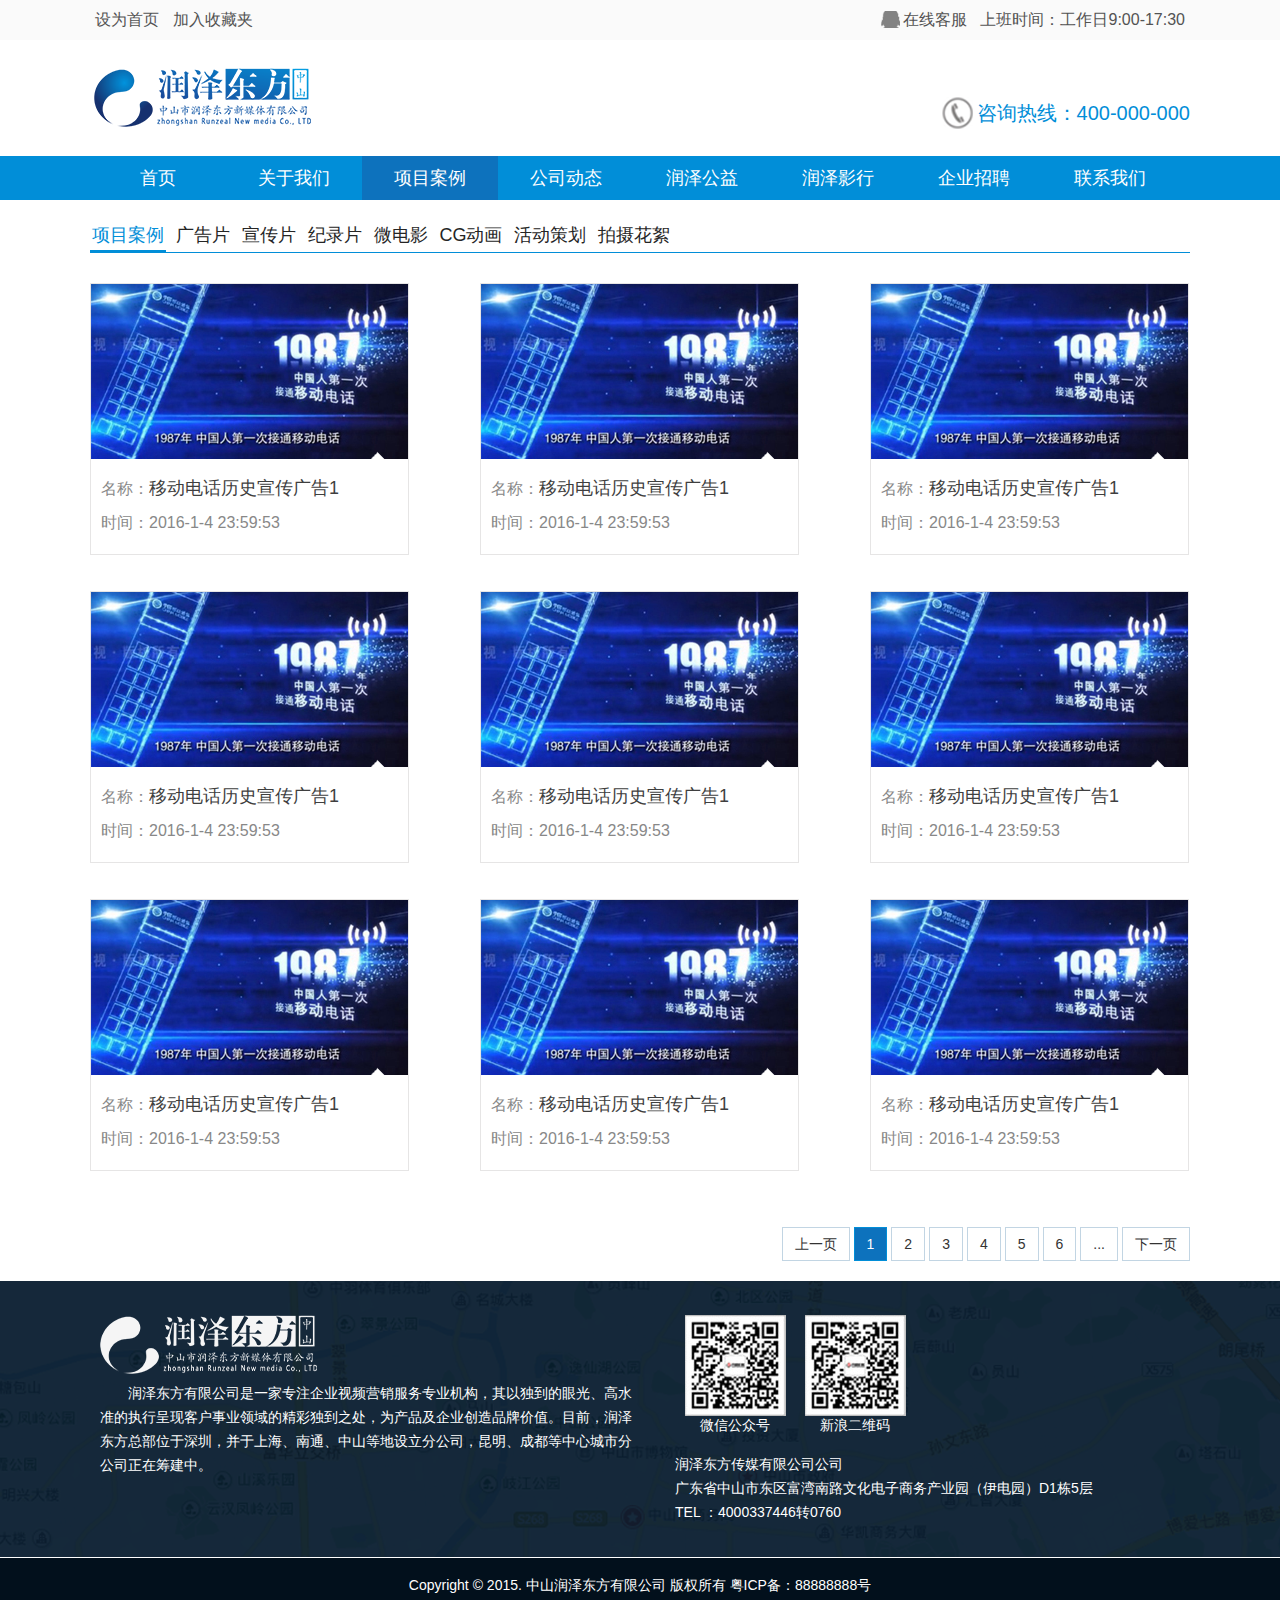
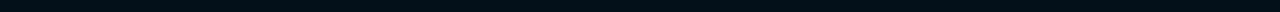
<file: pictureList.html>
<!DOCTYPE html>
<html>
<head>
  <meta charset="utf-8">
  <meta http-equiv="X-UA-Compatible" content="IE=edge">
  <title>中山润泽东方传媒有限公司</title>
  <meta name="keywords" content='中山润泽东方传媒有限公司,润泽东方传媒有限公司,中山传媒有限公司,文化报,动漫产业,公共广告文化,艺术广告市场,文化月刊广告,新媒体广告'/>
  <meta name="description" content='中山润泽东方传媒有限公司,润泽东方传媒有限公司、中山文化传媒网、中山广告传媒、中山广告传媒公司、' />
  <link rel="stylesheet" href="css/css/mian.css">
  <link rel="bookmark" href="images/favicon.ico" type="image/x-icon">
  <!--[if lte IE 6]>
  <script src="//cdn.bootcss.com/dd_belatedpng/0.0.8/dd_belatedpng.min.js"></script>
  <script type="text/javascript">
    DD_belatedPNG.fix('div, ul, img, li, input , a, .png_bg');
    </script>
  <![endif]-->
  <!--[if lt IE 9]>
  <script src="//cdn.bootcss.com/html5shiv/r29/html5.js"></script>
  <![endif]-->
</head>
<body>
<div class="container">
  <div id="top-nav">
    <div class="w1100">
      <div class="l-left">
          <a href="">设为首页</a>
          <a href="">加入收藏夹</a>
      </div>
      <div class="l-right">
          <a class="qq" target="_blank" href="http://wpa.qq.com/msgrd?v=3&uin=1747986118&site=qq&menu=yes">在线客服</a>
          <a href="">上班时间：工作日9:00-17:30</a>
      </div>
    </div>
  </div> <!-- end top-nav -->
  <div id="header" class="l-float w1100">
    <div class="logo l-left">
       <a href=""><img src="images/logo.png" height="64" width="226" alt=""></a>
    </div>
    <div class="tel l-right">
      <span>咨询热线：400-000-000</span>
    </div>
  </div> <!-- end header -->
  <div id="nav" class="bg-lan">
    <div class="w1100 l-float">
      <ul>
        <li class="item">
          <a href="index.html">首页</a>
        </li>
        <li class="item">
          <a href="about.html">关于我们</a>
        </li>
        <li class="item"><a class="active"  href="pictureList.html">项目案例</a>
          <div class="down-nav">
              <ul>
                <li><a href="pictureList.html">广告片</a></li>
                <li><a href="pictureList.html">宣传片</a></li>
                <li><a href="pictureList.html">微电影</a></li>
                <li><a href="pictureList.html">纪录片</a></li>
                <li><a href="pictureList.html">CG动画</a></li>
                <li><a href="pictureList.html">活动策划</a></li>
                <li><a href="pictureList.html">拍摄花絮</a></li>
              </ul>
          </div>
        </li>
        <li class="item"><a href="articleList.html">公司动态</a>
          <div class="down-nav">
              <ul>
                <li><a href="articleList.html">公司新闻</a></li>
                <li><a href="articleList.html">执行项目</a></li>
              </ul>
          </div>
        </li>
        <li class="item"><a href="articleList.html">润泽公益</a>
          <div class="down-nav">
              <ul>
                <li><a href="articleList.html">公益活动</a></li>
                <li><a href="articleList.html">公益报名</a></li>
              </ul>
          </div>
        </li>
        <li class="item"><a href="articleList.html">润泽影行</a></li>
        <li class="item"><a href="job.html">企业招聘</a></li>
        <li class="item"><a href="contactme.html">联系我们 </a></li>
      </ul>
    </div>
  </div>
  <div class="mian">
      <div id="project-page" class="w1100 l-float">
        <div class="list-title">
           <a class="active" href="">项目案例</a>
           <a href="">广告片</a>
           <a href="">宣传片</a>
           <a href="">纪录片</a>
           <a href="">微电影</a>
           <a href="">CG动画</a>
           <a href="">活动策划</a>
           <a href="">拍摄花絮</a>
        </div>
        <div class="mian l-float">
          <div class="project-box">
            <div class="project-img">
              <img src="word/picture01.png" height="175" width="317" alt="">
              <em></em>
            </div>
            <div class="project-title">
              <h3><span class="t1">名称：</span><a href="pictureInfo.html" class="t2">移动电话历史宣传广告1</a></h3>
            </div>
            <p class="project-time">
              时间：2016-1-4 23:59:53
            </p>
          </div>
          <div class="project-box">
            <div class="project-img">
              <img src="word/picture01.png" height="175" width="317" alt="">
              <em></em>
            </div>
            <div class="project-title">
              <h3><span class="t1">名称：</span><a href="pictureInfo.html" class="t2">移动电话历史宣传广告1</a></h3>
            </div>
            <p class="project-time">
              时间：2016-1-4 23:59:53
            </p>
          </div>
          <div class="project-box">
            <div class="project-img">
              <img src="word/picture01.png" height="175" width="317" alt="">
              <em></em>
            </div>
            <div class="project-title">
              <h3><span class="t1">名称：</span><a href="pictureInfo.html" class="t2">移动电话历史宣传广告1</a></h3>
            </div>
            <p class="project-time">
              时间：2016-1-4 23:59:53
            </p>
          </div>
          <div class="project-box">
            <div class="project-img">
              <img src="word/picture01.png" height="175" width="317" alt="">
              <em></em>
            </div>
            <div class="project-title">
              <h3><span class="t1">名称：</span><a href="pictureInfo.html" class="t2">移动电话历史宣传广告1</a></h3>
            </div>
            <p class="project-time">
              时间：2016-1-4 23:59:53
            </p>
          </div>
          <div class="project-box">
            <div class="project-img">
              <img src="word/picture01.png" height="175" width="317" alt="">
              <em></em>
            </div>
            <div class="project-title">
              <h3><span class="t1">名称：</span><a href="pictureInfo.html" class="t2">移动电话历史宣传广告1</a></h3>
            </div>
            <p class="project-time">
              时间：2016-1-4 23:59:53
            </p>
          </div>
          <div class="project-box">
            <div class="project-img">
              <img src="word/picture01.png" height="175" width="317" alt="">
              <em></em>
            </div>
            <div class="project-title">
              <h3><span class="t1">名称：</span><a href="pictureInfo.html" class="t2">移动电话历史宣传广告1</a></h3>
            </div>
            <p class="project-time">
              时间：2016-1-4 23:59:53
            </p>
          </div>
          <div class="project-box">
            <div class="project-img">
              <img src="word/picture01.png" height="175" width="317" alt="">
              <em></em>
            </div>
            <div class="project-title">
              <h3><span class="t1">名称：</span><a href="pictureInfo.html" class="t2">移动电话历史宣传广告1</a></h3>
            </div>
            <p class="project-time">
              时间：2016-1-4 23:59:53
            </p>
          </div>
          <div class="project-box">
            <div class="project-img">
              <img src="word/picture01.png" height="175" width="317" alt="">
              <em></em>
            </div>
            <div class="project-title">
              <h3><span class="t1">名称：</span><a href="pictureInfo.html" class="t2">移动电话历史宣传广告1</a></h3>
            </div>
            <p class="project-time">
              时间：2016-1-4 23:59:53
            </p>
          </div>
          <div class="project-box">
            <div class="project-img">
              <img src="word/picture01.png" height="175" width="317" alt="">
              <em></em>
            </div>
            <div class="project-title">
              <h3><span class="t1">名称：</span><a href="pictureInfo.html" class="t2">移动电话历史宣传广告1</a></h3>
            </div>
            <p class="project-time">
              时间：2016-1-4 23:59:53
            </p>
          </div>
        </div>
        <div class="mian l-float">
          <div id="Gpager" class="l-right">
            <a href="" class="page">上一页</a>
            <span>1</span>
            <a href="">2</a>
            <a href="">3</a>
            <a href="">4</a>
            <a href="">5</a>
            <a href="">6</a>
            <a href="">...</a>
            <a href="" class="next">下一页</a>
          </div>
        </div>
      </div>
  </div>
</div>
<div class="fooder">
 <div class="w1100 l-float">
   <div class="fooder-left l-left">
     <div class="button-logo">
       <img src="images/icon-button-logo.png" height="66" width="223" alt="">
     </div>
     <div class="button-about"> 润泽东方有限公司是一家专注企业视频营销服务专业机构，其以独到的眼光、高水准的执行呈现客户事业领域的精彩独到之处，为产品及企业创造品牌价值。目前，润泽东方总部位于深圳，并于上海、南通、中山等地设立分公司，昆明、成都等中心城市分公司正在筹建中。
     </div>
   </div>
   <div class="fooder-right l-right">
     <div class="buttom-weixin l-float">
       <ul>
        <li>
          <img src="word/icon-weixin.jpg" height="101" width="101" alt="">
          <p>微信公众号</p>
        </li>
        <li>
          <img src="word/icon-weixin.jpg" height="101" width="101" alt="">
          <p>新浪二维码</p>
        </li>
       </ul>
     </div>
     <div class="buttom-info">
        润泽东方传媒有限公司公司<br>
        广东省中山市东区富湾南路文化电子商务产业园（伊电园）D1栋5层<br>
        TEL ：4000337446转0760
     </div>
   </div>
 </div>
 <div id="copyright" class="copyright">
   <p class="w1100">Copyright © 2015. 中山润泽东方有限公司  版权所有 粤ICP备：88888888号</p>
 </div>
</div>
</body>
<script src="js/jquery-1.9.1.min.js" type="text/javascript" charset="utf-8"></script>
<script type="text/javascript">
    $("#project-page .project-box:nth-child(3n)").addClass('margin-none');
</script>

</body>
</html>
</file>
<file: css/css/mian.css>
/*! normalize-opentype v0.1.2 | MIT License | kennethormandy.com/journal/normalize-opentype-css */
/**
     * 1. Turn on kerning, standard ligatures, and proportional, oldstyle numerals
     *    Turn off all other ligatures, tabular, lining numerals, and alternates
     */
html,
body {
  font-feature-settings: "kern" 1, "liga" 1, "pnum" 1, "tnum" 0, "onum" 1, "lnum" 0, "dlig" 0;
  /* 1. */
}
/* Headings
    ========================================================================== */
/**
     * 1. Turn on discretionary ligatures for larger headings
     */
h1,
h2,
h3 {
  font-feature-settings: "kern" 1, "liga" 1, "pnum" 1, "tnum" 0, "onum" 1, "lnum" 0, "dlig" 1;
  /* 1. */
}
/* Text-level semantics
    ========================================================================== */
/**
     * 1. Change all letters to uppercase
     * 2. Turn on small caps for upper and lowercase letters
     */
abbr {
  text-transform: uppercase;
  /* 1 */
  font-feature-settings: "kern" 1, "liga" 1, "pnum" 1, "tnum" 0, "onum" 1, "lnum" 0, "smcp" 1, "c2sc" 1;
  /* 2 */
}
/*
     * TODO: Turn on diagonal fractions where appropriate
     */
time {
  font-feature-settings: "kern" 1, "liga" 1, "pnum" 1, "tnum" 0, "onum" 1, "lnum" 0;
}
/*
     * 1. Turn off kerning and ligatures,
     *    Turn on lining, tabular numerals, slashed zero
     */
pre,
kbd,
samp,
code {
  font-feature-settings: "kern" 0, "liga" 0, "dlig" 0, "pnum" 0, "tnum" 1, "onum" 0, "lnum" 1, "zero" 1;
  /* 1. */
}
/**
     * 1. Turn on proper supercript numerals
     */
sup {
  font-feature-settings: "kern" 1, "liga" 1, "pnum" 1, "tnum" 0, "onum" 1, "lnum" 0, "dlig" 0, "sups" 1;
  /* 1. */
}
/**
     * 1. Turn on proper subscript numerals
     */
sub {
  font-feature-settings: "kern" 1, "liga" 1, "pnum" 1, "tnum" 0, "onum" 1, "lnum" 0, "dlig" 0, "subs" 1;
  /* 1. */
}
/* Tables
    ========================================================================== */
/**
     * 1. Turns on tabular, lining numerals and slashed zero
     *    Turns off kerning, as it could impact tabular numerals
     */
table {
  font-feature-settings: "kern" 0, "liga" 1, "pnum" 0, "tnum" 1, "onum" 0, "lnum" 1, "zero" 1;
  /* 1. */
}
/**
     * 1. Revert to defaults for table headings
     */
table thead,
table tfoot {
  font-feature-settings: "kern" 1, "liga" 1, "pnum" 1, "tnum" 0, "onum" 1, "lnum" 0, "dlig" 0;
  /* 2. */
}
/* Forms
    ========================================================================== */
/**
     * 1. Turns on lining, proportional numerals without clarified zeroes
     * TODO: Additional input modes https://developer.mozilla.org/en/docs/Web/HTML/Element/Input#attr-inputmode
     */
input[type="color"],
input[type="date"],
input[type="datetime"],
input[type="datetime-local"],
input[type="number"],
input[type="range"],
input[type="tel"],
input[type="week"] {
  font-feature-settings: "kern" 0, "liga" 1, "pnum" 1, "tnum" 0, "onum" 0, "lnum" 1, "zero" 0;
  /* 1. */
}
html,
body,
div,
span,
applet,
object,
iframe,
h1,
h2,
h3,
h4,
h5,
h6,
p,
blockquote,
pre,
a,
abbr,
acronym,
address,
big,
cite,
code,
del,
dfn,
em,
img,
ins,
kbd,
q,
s,
samp,
small,
strike,
strong,
sub,
sup,
tt,
var,
dl,
dt,
dd,
ol,
ul,
li,
fieldset,
form,
label,
legend,
table,
caption,
tbody,
tfoot,
thead,
tr,
th,
td {
  padding: 0;
  margin: 0;
  border: 0;
  outline: 0;
  font-weight: inherit;
  font-style: inherit;
  font-family: inherit;
  font-size: 100%;
  vertical-align: baseline;
}
body {
  line-height: 1;
}
ol,
ul {
  list-style: none;
}
table {
  border-collapse: separate;
  border-spacing: 0;
  vertical-align: middle;
}
caption,
th,
td {
  text-align: left;
  font-weight: normal;
  vertical-align: middle;
}
a img {
  border: none;
}
article,
aside,
details,
figcaption,
figure,
footer,
header,
hgroup,
menu,
nav,
section,
summary,
main {
  display: block;
  padding: 0;
  margin: 0;
  border: 0;
  outline: 0;
  font-weight: inherit;
  font-style: inherit;
  font-family: inherit;
  font-size: 100%;
  vertical-align: baseline;
}
audio,
canvas,
video {
  display: inline-block;
  *display: inline;
  *zoom: 1;
}
audio:not([controls]),
[hidden] {
  display: none;
}
article,
aside,
details,
figcaption,
figure,
footer,
header,
hgroup,
menu,
nav,
section,
summary,
main {
  display: block;
  padding: 0;
  margin: 0;
  border: 0;
  outline: 0;
  font-weight: inherit;
  font-style: inherit;
  font-family: inherit;
  font-size: 100%;
  vertical-align: baseline;
}
audio,
canvas,
video {
  display: inline-block;
  *display: inline;
  *zoom: 1;
}
audio:not([controls]),
[hidden] {
  display: none;
}
body {
  font-family: "ff-tisa-web-pro-1", "ff-tisa-web-pro-2", "Lucida Grande", "Hiragino Sans GB", "Hiragino Sans GB W3", "Microsoft YaHei", "wenquanyi micro hei", sans-serif;
  color: #3f3f3f;
  font-size: 14px;
  background: #fff;
}
a {
  color: inherit;
  text-decoration: none;
}
a:hover {
  color: #018ed8;
}
table {
  border-collapse: separate;
  border-spacing: 0;
  vertical-align: middle;
}
td,
th {
  text-align: left;
  font-weight: normal;
  vertical-align: middle;
}
ul,
ol,
li {
  list-style: none;
}
textarea::-webkit-input-placeholder {
  color: #add8e6;
}
textarea:-moz-placeholder {
  color: #add8e6;
}
textarea::-moz-placeholder {
  color: #add8e6;
}
textarea:-ms-input-placeholder {
  color: #add8e6;
}
input::-webkit-input-placeholder {
  color: #000 !important;
}
input:-moz-placeholder {
  color: #000 !important;
}
input::-moz-placeholder {
  color: #000 !important;
}
input:-ms-input-placeholder {
  color: #000 !important;
}
.l-left {
  float: left;
}
.l-right {
  float: right;
}
.l-float {
  *zoom: 1;
}
.l-float:before,
.l-float:after {
  display: table;
  content: "";
}
.l-float:after {
  clear: both;
}
.bg-bai {
  background: #fff;
}
.bg-hui {
  background: #f5f5f5;
}
.bg-lan {
  background: #018ed8;
}
.textl {
  text-align: left;
}
.textr {
  text-align: right;
}
.textc {
  text-align: center;
}
.mian {
  width: 100%;
}
.w1100 {
  width: 1100px;
  margin-right: auto;
  margin-left: auto;
}
.big-title {
  border-bottom: #dbdbdb solid 1px;
  width: 100%;
  text-align: center;
}
.big-title h2 {
  display: inline-block;
  margin-bottom: -1px;
  padding: 0 2px;
  border-bottom: #dbdbdb solid 4px;
  line-height: 34px;
  font-size: 18px;
  color: #232323;
  text-transform: uppercase;
}
#top-nav {
  width: 100%;
  background: #fafafa;
  height: 40px;
  line-height: 40px;
  font-weight: 500;
}
#top-nav a {
  color: #535353;
  padding: 0 5px;
  font-size: 16px;
}
#top-nav .qq {
  padding-left: 24px;
  background: url(../../images/icon-qq.png) left center no-repeat;
}
#header {
  padding: 24px 0;
}
#header .logo {
  width: 226px;
  height: auto;
}
#header .logo img {
  width: 100%;
}
#header .tel {
  margin-top: 30px;
  padding-left: 36px;
  background: url(../../images/icon-tel.png) left center no-repeat;
  font-family: Arial;
  color: #018ed8;
  font-size: 20px;
  font-weight: 500;
  line-height: 38px;
}
#nav {
  height: 44px;
  color: #fff;
}
#nav .item {
  position: relative;
  float: left;
  width: 136px;
  height: 44px;
  line-height: 44px;
  text-align: center;
}
#nav .item > a {
  display: block;
  font-size: 18px;
}
#nav .item > .active,
#nav .item > a:hover {
  background: #0d72bd;
  color: #fff;
}
#nav .down-nav {
  display: none;
  z-index: 9999;
  background: #018ED8;
  width: 136px;
  position: absolute;
  left: 0;
  top: 44px;
}
#nav .down-nav a {
  display: block;
  color: #fff;
}
#nav .down-nav a:hover {
  background: #0d72bd !important;
}
#nav .item:hover .down-nav {
  display: block !important;
}
.list-title {
  border-bottom: #018ed8 solid 1px;
  margin-bottom: 30px;
}
.list-title a {
  display: inline-block;
  padding: 6px 2px;
  margin-right: 4px;
  font-size: 18px;
  color: #252525;
  border-bottom: #FFFFFF solid 2px;
}
.list-title span {
  display: inline-block;
  padding: 6px 2px;
  margin-right: 4px;
  font-size: 16px;
  color: #525252;
}
.list-title .active,
.list-title a:hover {
  color: #018ed8;
  border-bottom: #018ed8 solid 2px;
}
#Gpager {
  padding: 20px 0 0 0;
}
#Gpager span {
  background-color: #0D72BD;
  color: #FFFFFF !important;
  border: 1px solid #018ED8;
  height: 32px;
  line-height: 32px;
  padding: 0px 12px;
  float: left;
  margin-left: 4px;
  display: inline;
  text-decoration: none;
}
#Gpager a {
  height: 32px;
  line-height: 32px;
  padding: 0px 12px;
  float: left;
  display: inline;
  margin-left: 4px;
  border: 1px solid;
  border-color: #C2D5E3;
  background-color: #FFF;
  background-repeat: no-repeat;
  color: #333;
  overflow: hidden;
  text-decoration: none;
}
.fooder {
  width: 100%;
  color: #fff;
  background: url(../../images/icon-fooder-map.png) top center no-repeat;
}
.fooder-left {
  width: 535px;
  padding: 32px 10px;
}
.fooder-left .button-about {
  font-size: 14px;
  line-height: 24px;
  text-indent: 28px;
}
.fooder-right {
  width: 505px;
  padding: 34px 10px;
  font-size: 14px;
}
.fooder-right .buttom-weixin li {
  float: left;
  width: 120px;
  text-align: center;
}
.fooder-right .buttom-info {
  padding-top: 20px;
  line-height: 24px;
}
#copyright {
  height: 54px;
  line-height: 54px;
  text-align: center;
  background: #02101c;
}
.banner-box {
  width: 100%;
  height: 476px;
  overflow: hidden;
}
.banner-box .banner-img {
  display: inline-block;
  width: 100%;
  height: 476px;
  background: url(../../word/banner01.jpg) center no-repeat;
}
#services {
  padding: 40px 0;
}
#services li {
  position: relative;
  float: left;
  width: 183.3333px;
  height: 170px;
  margin-top: 30px;
  padding-top: 40px;
  padding-bottom: 20px;
  text-align: center;
}
#services li p {
  font-size: 18px;
  color: #018ed8;
  font-weight: 500;
  text-transform: uppercase;
  font-family: Arial;
  line-height: 24px;
}
#services li .services-info {
  width: 140px;
  height: 0;
  position: absolute;
  top: 0;
  left: 50%;
  bottom: 0;
  margin-left: -80px;
  padding: 0 10px;
  color: #fff;
  font-size: 14px;
  line-height: 24px;
  overflow: hidden;
  text-align: left;
  background: url([data-uri]) repeat\0;
  filter: progid:DXImageTransform.Microsoft.gradient(startColorstr=#b3018ed8,endColorstr=#b3018ed8)\0;
  zoom: 1\0;
  background: rgba(1, 142, 216, 0.7);
  -webkit-transition: height .5s ease;
  -moz-transition: height .5s ease;
  -o-transition: height .5s ease;
  -ms-transition: height .5s ease;
  transition: height .5s ease;
}
:root #services li .services-info {
  filter: none\9;
}
#services li:hover .services-info {
  height: 240px;
}
.column-title {
  padding-bottom: 4px;
  font-size: 18px;
  color: #252525;
  font-weight: 500;
  border-bottom: #252525 solid 2px;
}
.column-title .rome {
  float: right;
  margin-bottom: -4px;
  font-size: 14px;
  font-weight: 300;
}
#new-left {
  width: 536px;
  min-height: 300px;
  padding-top: 16px;
  padding-bottom: 34px;
}
#new-left li {
  float: left;
  width: 100%;
  font-size: 14px;
  height: 45px;
  line-height: 45px;
  background-repeat: no-repeat;
  border-bottom-width: 1px;
  border-bottom-style: dashed;
  border-bottom-color: #B7B6B6;
  text-indent: 10px;
  color: #555252;
  overflow: hidden;
  text-overflow: ellipsis;
  -o-text-overflow: ellipsis;
  white-space: nowrap;
}
#new-left li img {
  float: left;
  margin-top: 5px;
}
#new-right {
  width: 536px;
  min-height: 300px;
  padding-top: 16px;
  padding-bottom: 34px;
}
#new-right li {
  width: 100%;
  float: left;
  font-size: 14px;
  height: 45px;
  line-height: 45px;
  background-image: url(../../images/ji_16.jpg);
  background-repeat: no-repeat;
  border-bottom-width: 1px;
  border-bottom-style: dashed;
  border-bottom-color: #B7B6B6;
  text-indent: 10px;
  color: #555252;
}
#new-right li a {
  display: inline-block;
  width: 80%;
  overflow: hidden;
  text-overflow: ellipsis;
  -o-text-overflow: ellipsis;
  white-space: nowrap;
}
#new-right li em {
  float: right;
}
#project {
  padding: 40px 0;
}
#project-page {
  padding-top: 20px;
  padding-bottom: 20px;
}
#project-page .project-box {
  margin-right: 71px;
  margin-bottom: 36px;
  margin-left: 0;
}
#project-page .project-box:hover {
  -webkit-box-shadow: 0 0 10px rgba(0, 0, 0, 0.3);
  -moz-box-shadow: 0 0 10px rgba(0, 0, 0, 0.3);
  box-shadow: 0 0 10px rgba(0, 0, 0, 0.3);
}
#project-page .margin-none {
  margin-right: 0px;
}
.video-info {
  width: 715px;
  height: 515px;
  margin-bottom: 34px;
  position: relative;
  z-index: 9;
}
.video-text {
  width: 354px;
  height: 515px;
  margin-bottom: 34px;
}
.video-text h2 {
  font-size: 18px;
  padding-bottom: 12px;
  color: #525252;
}
.video-text .time {
  padding-bottom: 12px;
  font-size: 16px;
  color: #a7a7a7;
}
.video-text .intro {
  font-size: 16px;
  color: #525252;
  line-height: 24px;
}
#articleList {
  width: 100%;
  margin-top: -24px;
  padding-bottom: 34px;
}
#articleList li {
  width: 100%;
  float: left;
  font-size: 14px;
  height: 45px;
  line-height: 45px;
  background-image: url(../../images/ji_16.jpg);
  background-repeat: no-repeat;
  border-bottom-width: 1px;
  border-bottom-style: dashed;
  border-bottom-color: #B7B6B6;
  text-indent: 10px;
  color: #555252;
}
#articleList li a {
  display: inline-block;
  width: 80%;
  overflow: hidden;
  text-overflow: ellipsis;
  -o-text-overflow: ellipsis;
  white-space: nowrap;
}
#articleList li em {
  float: right;
}
#articleInfo {
  padding-bottom: 45px;
  font-size: 14px;
  color: #525252;
  line-height: 150%;
}
#articleInfo .article-title {
  font-size: 24px;
  text-align: center;
  font-family: '微软雅黑';
  padding: 20px 0;
}
#articleInfo .article-time {
  padding-bottom: 14px;
  font-size: 12px;
  color: #676666;
}
#articleInfo .article-intro {
  width: 1080px;
  margin-bottom: 14px;
  padding: 10px;
  font-size: 14px;
  border: 1px #f0c781 dashed;
  background: #fefdfa;
  text-indent: 28px;
}
#articleInfo .article-content {
  color: #525252;
  line-height: 180%;
}
.contactme {
  margin-bottom: 20px;
  border-bottom: #606060 dashed 1px;
}
.contactme h3 {
  font-size: 18px;
  color: #525252;
  padding-bottom: 12px;
  font-weight: bold;
}
.contactme p {
  font-size: 16px;
  color: #525252;
  padding-bottom: 12px;
  line-height: 24px;
}
.about-banner {
  height: 299px;
  overflow: hidden;
}
.about-banner span {
  display: inline-block;
  width: 100%;
  height: 299px;
  background-repeat: no-repeat;
}
.about-title span {
  display: inline-block;
  padding: 2px;
  border-bottom: #018ed8 solid 3px;
  font-size: 18px;
  color: #525252;
  font-weight: bold;
  letter-spacing: 4px;
}
.about-title em {
  display: inline-block;
  text-indent: 12px;
  text-transform: uppercase;
  color: #9f9f9f;
  font-size: 16px;
}
.about-me {
  padding: 22px 0 ;
}
.about-me .intro {
  width: 650px;
  padding: 20px 0 34px 0;
  line-height: 24px;
}
.about-history {
  padding: 22px 0 ;
}
.about-history .history {
  height: auto;
  width: 1036px;
  margin: 30px auto;
  background: url(../../images/icon-history-bg.png) top center no-repeat;
}
.about-history .history li {
  float: left;
  width: 132px;
  margin: 0 84px;
}
.about-history .history li .time {
  color: #fff;
  font-size: 24px;
  width: 100px;
  margin: 0 auto;
  text-align: center;
  padding-top: 40px;
}
.about-history .history li .intro {
  font-size: 14px;
  margin: 0 auto;
  text-align: center;
  padding-top: 54px;
  line-height: 18px;
}
.about-team {
  padding: 22px 0;
}
.about-team .team {
  padding: 20px 0 34px 0;
}
.about-team .team li {
  float: left;
  margin: 0 1px;
}
.apply-table {
  border-top: #ddd solid 1px;
  border-left: #ddd solid 1px;
}
.apply-table td {
  border-bottom: #ddd solid 1px;
  border-right: #ddd solid 1px;
}
.apply-input {
  width: 154px;
  height: 24px;
  line-height: 24px;
  border: #ddd solid 1px;
  margin-left: 6px;
  font-size: 14px;
  text-indent: 4px;
}
.apply-select {
  width: 156px;
  height: 28px;
  line-height: 28px;
  border: #ddd solid 1px;
  margin-left: 6px;
  font-size: 14px;
  text-indent: 4px;
}
.apply-bottom {
  display: inline-block;
  background-color: #018ed8;
  border: 0px;
  color: #FFFFFF;
  width: 135px;
  height: 46px;
  line-height: 46px;
  font-size: 20px;
  font-family: 微软雅黑;
  margin: 25px auto ;
  text-align: center;
}
.apply-bottom:hover {
  background: #0d72bd;
  color: #fff;
}
.project-list {
  position: relative;
  overflow: hidden;
  width: 1100px;
  height: 400px;
  margin: 30px auto 0 auto;
}
.ck-slide {
  position: absolute;
  top: 74px;
}
.ck-slide ul.ck-slide-wrapper {
  position: absolute;
  top: 0;
  left: 0;
  z-index: 1;
  margin: 0;
  padding: 0;
  height: 320px;
}
.ck-slide ul.ck-slide-wrapper li {
  position: absolute;
  margin-top: 0px;
  width: 1100px;
  height: 320px;
}
.project-list .ck-prev,
.project-list .ck-next {
  position: absolute;
  bottom: 0;
  z-index: 2;
  width: 36px;
  height: 40px;
  opacity: .15;
  background: red;
  text-indent: -9999px;
  background-repeat: no-repeat;
  transition: opacity .2s linear 0s;
}
.project-list .ck-prev {
  left: 50%;
  margin-left: -36px;
  background: url(../../images/arrow-left.png) #000000 50% no-repeat;
}
.project-list .ck-next {
  right: 50%;
  margin-right: -36px;
  background: url(../../images/arrow-right.png) #000000 50% no-repeat;
}
.ck-slidebox {
  position: absolute;
  left: 0;
  top: 0;
  z-index: 30;
  width: 100%;
  text-align: center;
}
.slideWrap {
  display: inline-block;
}
.ck-slidebox ul {
  padding: 0 4px;
}
.ck-slidebox ul li {
  float: left;
  height: 30px;
  margin: 4px 4px;
}
.ck-slidebox ul li em {
  display: block;
  background-color: #e1e1e1;
  cursor: pointer;
  color: #fff;
  padding: 10px 26px;
  font-size: 16px;
}
.ck-slidebox ul li.current em {
  background-color: #018ED8;
}
.ck-slidebox ul li em:hover {
  background-color: #018ED8;
}
.project-box {
  float: left;
  width: 317px;
  height: 270px;
  margin-left: 23px;
  margin-right: 23px;
  background: #fff;
  border: #E6E5E5 solid 1px;
}
.project-box .project-img {
  position: relative;
}
.project-box .project-img em {
  display: inline-block;
  width: 18px;
  height: 12px;
  position: absolute;
  bottom: 0;
  right: 22px;
  background: url(../../images/icon-trigon.png) center no-repeat;
}
.project-box h3 {
  padding: 18px 10px;
  overflow: hidden;
  text-overflow: ellipsis;
  -o-text-overflow: ellipsis;
  white-space: nowrap;
}
.project-box a:hover {
  color: #018ED8;
}
.project-box .t1 {
  font-size: 16px;
  color: #888888;
}
.project-box .t2 {
  font-size: 18px;
  color: #3f3f3f;
}
.project-box .project-time {
  padding: 0 10px;
  color: #888888;
  font-size: 16px;
}
.project-box .porject-img img:hover {
  -webkit-transition: .4s;
  -moz-transition: .4s;
  -ms-transition: .4s;
  -o-transition: .4s;
  transition: .4s;
  -webkit-transform: scale(1.04);
  -moz-transform: scale(1.04);
  -ms-transform: scale(1.04);
  -o-transform: scale(1.04);
  transform: scale(1.04);
}
</file>
